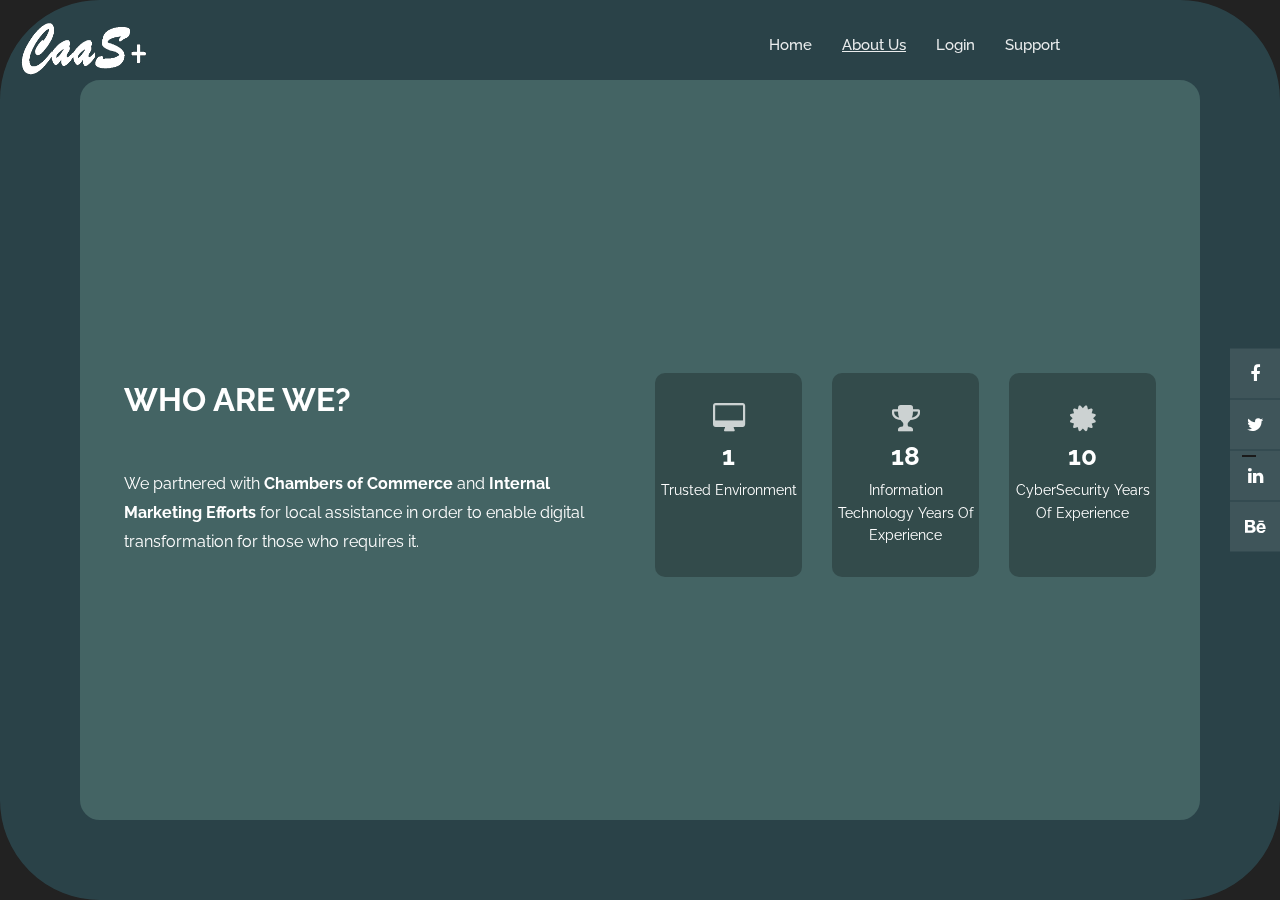
<file: AboutUs.html>
<!DOCTYPE html>
<html lang="en">

  <head>

    <meta charset="utf-8">
    <meta name="viewport" content="width=device-width, initial-scale=1, shrink-to-fit=no">
    <meta name="description" content="">
    <meta name="author" content="">
    <link href="https://fonts.googleapis.com/css?family=Raleway:100,300,400,500,700,900" rel="stylesheet">

    <title>CaaS </title>
<!--
Elegance Template
https://templatemo.com/tm-528-elegance
-->
    <!-- Additional CSS Files -->
    <link rel="stylesheet" type="text/css" href="css/bootstrap.min.css">

    <link rel="stylesheet" type="text/css" href="css/font-awesome.css">

    <link rel="stylesheet" type="text/css" href="css/fullpage.min.css">

    <link rel="stylesheet" type="text/css" href="css/owl.carousel.css">

    <link rel="stylesheet" href="css/animate.css">

    <link rel="stylesheet" href="css/templatemo-style.css">

    <link rel="stylesheet" href="css/responsive.css">

    </head>
    
    <body>
    
    <div id="video">
        <!-- <div class="preloader">
            <div class="preloader-bounce">
                <span></span>
                <span></span>
                <span></span>
            </div>
        </div> -->

        <header id="header">
            <div class="container-fluid">
                <div class="navbar">
                    <a href="#" id="logo" title="CaaS Demo">
                        <img style="height: 40pt ; width: 100pt; " src="./images\Caas.png" alt="">
                    </a>
                    <div class="navigation-row">
                        <nav id="navigation">
                            <button type="button" class="navbar-toggle"> <i class="fa fa-bars"></i> </button>
                            <div class="nav-box navbar-collapse">
                                <ul class="navigation-menu nav navbar-nav navbars" id="nav">
                                    <li  ><a href="./index.html">Home</a></li>
                                    <li  > <u><a  href="./AboutUs.html">About Us</a></u></li>
                                    <li ><a href="./Login.html">Login</a></li>
                                    <!-- <li data-menuanchor="slide04"><a href="./MySkills.html">My Skills</a></li>
                                    <li data-menuanchor="slide05"><a href="./MyWork.html">My Work</a></li>
                                    <li data-menuanchor="slide06"><a href="./Testimonials.html">Testimonials</a></li>  -->
                                    <li><a href="./Support.html">Support</a></li>

                                </ul>
                            </div>
                        </nav>
                    </div>
                </div>
            </div>
        </header>

        <!-- <video autoplay muted loop id="myVideo">
          <source src="images/video-bg.mp4" type="video/mp4">
        </video> -->


        
        <div id="fullpage" class="fullpage-default">

            

             <div class="section animated-row" data-section="slide02">
                <div class="section-inner">
                    <div class="about-section">
                        <div class="row justify-content-center">
                            <div class="col-lg-8 wide-col-laptop">
                                <div class="row">
                                    <div class="col-md-6">
                                        
                                        <div class="about-contentbox">
                                            <div class="animate" data-animate="fadeInUp">
                                                <!-- <span>About Us</span> -->
                                                <h2 style="margin-bottom: 40pt;">Who are we?</h2>
                                                <p>We partnered with <strong>Chambers of Commerce</strong> and <strong>Internal Marketing Efforts</strong> for local assistance in order to enable digital transformation for those who requires it.</p>
                                            </div>
                                          
                                        </div>
                                    </div>
                                    <div class="col-md-6">
                                        <!-- <span>What We Offer</span> -->
                                        <div class="facts-list owl-carousel">
                                            <div class="item animate" data-animate="fadeInUp">
                                                <div class="counter-box">
                                                    <i class="fa fa-desktop counter-icon" aria-hidden="true"></i><span class="count-number">1</span> Trusted Environment
                                                </div>
                                            </div>
                                            <div class="item animate" data-animate="fadeInUp">
                                                <div class="counter-box">
                                                    <i class="fa fa-trophy counter-icon" aria-hidden="true"></i><span class="count-number">18</span> Information Technology Years of Experience
                                                </div>
                                            </div>
                                            <!--<div class="item animate" data-animate="fadeInUp">
                                                <div class="counter-box">
                                                    <i class="fa fa-graduation-cap counter-icon" aria-hidden="true"></i><span class="count-number">4</span> Degrees
                                                </div>
                                            </div>-->
                                            
                                            <!--<div class="item animate" data-animate="fadeInUp">
                                                <div class="counter-box">
                                                    <i class="fa fa-support counter-icon" aria-hidden="true"></i><span class="count-number">10</span> 
                                                </div>
                                            </div>-->
                                            <div class="item animate" data-animate="fadeInUp">
                                                <div class="counter-box">
                                                    <i class="fa fa-certificate counter-icon" aria-hidden="true"></i><span class="count-number">10</span> CyberSecurity Years of Experience
                                                </div>
                                            </div>
                                        </div>
                                        <!-- <figure class="about-img animate" data-animate="fadeInUp"><img src="images/12.jpg" class="rounded" alt=""></figure> -->
                                    </div>
                                </div>
                            </div>
                        </div>
                    </div>
                </div>
            </div> 

           <!-- <div class="section animated-row" data-section="slide03">
                <div class="section-inner">
                    <div class="row justify-content-center">
                        <div class="col-md-8 wide-col-laptop">
                            <div class="title-block animate" data-animate="fadeInUp">
                                <span>Services</span>
                                <h2>What I Do?</h2>
                            </div>
                            <div class="services-section">
                                <div class="services-list owl-carousel">
                                    <div class="item animate" data-animate="fadeInUp">
                                        <div class="service-box">
                                            <span class="service-icon"><i class="fa fa-bookmark" aria-hidden="true"></i></span>
                                            <h3>Bootstrap Themes</h3>
                                            <p>Nullam auctor, justo vitae accumsan ultrices, arcu ex molestie massa, eu maximus enim tortor vitae quam. </p>
                                        </div>
                                    </div>
                                    <div class="item animate" data-animate="fadeInUp">
                                        <div class="service-box">
                                            <span class="service-icon"><i class="fa fa-cloud" aria-hidden="true"></i></span>
                                            <h3>HTML5 Coding</h3>
                                            <p>Nullam auctor, justo vitae accumsan ultrices, arcu ex molestie massa, eu maximus enim tortor vitae quam. </p>
                                        </div>
                                    </div>
                                    <div class="item animate" data-animate="fadeInUp">
                                        <div class="service-box">
                                            <span class="service-icon"><i class="fa fa-desktop" aria-hidden="true"></i></span>
                                            <h3>Fully Responsive</h3>
                                            <p>Nullam auctor, justo vitae accumsan ultrices, arcu ex molestie massa, eu maximus enim tortor vitae quam. </p>
                                        </div>
                                    </div>
                                    <div class="item animate" data-animate="fadeInUp">
                                        <div class="service-box">
                                            <span class="service-icon"><i class="fa fa-mobile" aria-hidden="true"></i></span>
                                            <h3>Mobile Ready</h3>
                                            <p>Nullam auctor, justo vitae accumsan ultrices, arcu ex molestie massa, eu maximus enim tortor vitae quam. </p>
                                        </div>
                                    </div>
                                    <div class="item animate" data-animate="fadeInUp">
                                        <div class="service-box">
                                            <span class="service-icon"><i class="fa fa-comments" aria-hidden="true"></i></span>
                                            <h3>Fast Support</h3>
                                            <p>Nullam auctor, justo vitae accumsan ultrices, arcu ex molestie massa, eu maximus enim tortor vitae quam. </p>
                                        </div>
                                    </div>
                                    <div class="item animate" data-animate="fadeInUp">
                                        <div class="service-box">
                                            <span class="service-icon"><i class="fa fa-database" aria-hidden="true"></i></span>
                                            <h3>24-hour Up Time</h3>
                                            <p>Nullam auctor, justo vitae accumsan ultrices, arcu ex molestie massa, eu maximus enim tortor vitae quam. </p>
                                        </div>
                                    </div>
                                    <div class="item animate" data-animate="fadeInUp">
                                        <div class="service-box">
                                            <span class="service-icon"><i class="fa fa-bell" aria-hidden="true"></i></span>
                                            <h3>Instant Upgrades</h3>
                                            <p>Nullam auctor, justo vitae accumsan ultrices, arcu ex molestie massa, eu maximus enim tortor vitae quam. </p>
                                        </div>
                                    </div>
                                    <div class="item animate" data-animate="fadeInUp">
                                        <div class="service-box">
                                            <span class="service-icon"><i class="fa fa-camera" aria-hidden="true"></i></span>
                                            <h3>Always Monitoring</h3>
                                            <p>Nullam auctor, justo vitae accumsan ultrices, arcu ex molestie massa, eu maximus enim tortor vitae quam. </p>
                                        </div>
                                    </div>
                                </div>
                            </div>
                        </div>
                    </div>
                </div>
            </div>

            <div class="section animated-row" data-section="slide04">
                <div class="section-inner">
                    <div class="row justify-content-center">
                        <div class="col-md-7 wide-col-laptop">
                            <div class="title-block animate" data-animate="fadeInUp">
                                <span>My Skills</span>
                                <h2>What i’m good?</h2>
                            </div>
                            <div class="skills-row animate" data-animate="fadeInDown">
                                <div class="row">
                                    <div class="col-md-8 offset-md-2">   
                                        <div class="skill-item">
                                            <h6>HTML CSS</h6>
                                            <div class="skill-bar">
                                                <span>70%</span>
                                                <div class="filled-bar"></div>
                                            </div>          
                                        </div>
                                        <div class="skill-item">
                                            <h6>PSD Design</h6>
                                            <div class="skill-bar">
                                                <span>90%</span>
                                                <div class="filled-bar-2"></div>
                                            </div>          
                                        </div>
                                        <div class="skill-item">
                                            <h6>Social Media</h6>
                                            <div class="skill-bar">
                                                <span>70%</span>
                                                <div class="filled-bar"></div>
                                            </div>          
                                        </div>
                                        <div class="skill-item last-skill">
                                            <h6>Leadership</h6>
                                            <div class="skill-bar">
                                                <span>90%</span>
                                                <div class="filled-bar-2"></div>
                                            </div>          
                                        </div>                   
                                    </div>
                                </div>
                            </div>
                        </div>
                    </div>
                </div>
            </div>

            <div class="section animated-row" data-section="slide06">
                <div class="section-inner">
                    <div class="row justify-content-center">
                        <div class="col-md-8 wide-col-laptop">
                            <div class="title-block animate" data-animate="fadeInUp">
                                <span>My Work</span>
                                <h2>what i’ve done?</h2>
                            </div>
                            <div class="gallery-section">
                                <div class="gallery-list owl-carousel">
                                    <div class="item animate" data-animate="fadeInUp">
                                        <div class="portfolio-item">
                                            <div class="thumb">
                                                <img src="images/item-1.jpg" alt="">
                                            </div>
                                            <div class="thumb-inner animate" data-animate="fadeInUp">
                                                <h4>templatemo is the best</h4>
                                                <p>Please tell your friends about it. Templatemo is the best website to download free Bootstrap CSS templates.</p>
                                            </div>
                                        </div>
                                    </div>
                                    <div class="item animate" data-animate="fadeInUp">
                                        <div class="portfolio-item">
                                            <div class="thumb">
                                                <img src="images/item-2.jpg" alt="">
                                            </div>
                                            <div class="thumb-inner animate" data-animate="fadeInUp">
                                                <h4>templatemo is the best</h4>
                                                <p>Please tell your friends about it. Templatemo is the best website to download free Bootstrap themes.</p>
                                            </div>
                                        </div>
                                    </div>
                                    <div class="item animate" data-animate="fadeInUp">
                                        <div class="portfolio-item">
                                            <div class="thumb">
                                                <img src="images/item-3.jpg" alt="">
                                            </div>
                                            <div class="thumb-inner animate" data-animate="fadeInUp">
                                                <h4>templatemo is the best</h4>
                                                <p>Please tell your friends about it. Templatemo is the best website to download free Bootstrap layouts.</p>
                                            </div>
                                        </div>
                                    </div>
                                    <div class="item animate" data-animate="fadeInUp">
                                        <div class="portfolio-item">
                                            <div class="thumb">
                                                <img src="images/item-1.jpg" alt="">
                                            </div>
                                            <div class="thumb-inner animate" data-animate="fadeInUp">
                                                <h4>templatemo is the best</h4>
                                                <p>Please tell your friends about it. Templatemo is the best website to download free Bootstrap templates.</p>
                                            </div>
                                        </div>
                                    </div>
                                    <div class="item animate" data-animate="fadeInUp">
                                        <div class="portfolio-item">
                                            <div class="thumb">
                                                <img src="images/item-2.jpg" alt="">
                                            </div>
                                            <div class="thumb-inner animate" data-animate="fadeInUp">
                                                <h4>templatemo is the best</h4>
                                                <p>Please tell your friends about it. Templatemo is the best website to download Bootstrap CSS templates.</p>
                                            </div>
                                        </div>
                                    </div>
                                    <div class="item animate" data-animate="fadeInUp">
                                        <div class="portfolio-item">
                                            <div class="thumb">
                                                <img src="images/item-3.jpg" alt="">
                                            </div>
                                            <div class="thumb-inner animate" data-animate="fadeInUp">
                                                <h4>templatemo is the best</h4>
                                                <p>Please tell your friends about it. Templatemo is the best website to download free Bootstrap templates.</p>
                                            </div>
                                        </div>
                                    </div>
                                    <div class="item animate" data-animate="fadeInUp">
                                        <div class="portfolio-item">
                                            <div class="thumb">
                                                <img src="images/item-1.jpg" alt="">
                                            </div>
                                            <div class="thumb-inner animate" data-animate="fadeInUp">
                                                <h4>templatemo is the best</h4>
                                                <p>Please tell your friends about it. Templatemo is the best website to download free Bootstrap templates.</p>
                                            </div>
                                        </div>
                                    </div>
                                    <div class="item animate" data-animate="fadeInUp">
                                        <div class="portfolio-item">
                                            <div class="thumb">
                                                <img src="images/item-2.jpg" alt="">
                                            </div>
                                            <div class="thumb-inner animate" data-animate="fadeInUp">
                                                <h4>templatemo is the best</h4>
                                                <p>Please tell your friends about it. Templatemo is the best website to download free Bootstrap templates.</p>
                                            </div>
                                        </div>
                                    </div>
                                    <div class="item animate" data-animate="fadeInUp">
                                        <div class="portfolio-item">
                                            <div class="thumb">
                                                <img src="images/item-3.jpg" alt="">
                                            </div>
                                            <div class="thumb-inner animate" data-animate="fadeInUp">
                                                <h4>templatemo is the best</h4>
                                                <p>Please tell your friends about it. Templatemo is the best website to download free Bootstrap templates.</p>
                                            </div>
                                        </div>
                                    </div>
                                </div>
                            </div>
                        </div>
                    </div>
                </div>
            </div>

            <div class="section animated-row" data-section="slide05">
                <div class="section-inner">
                    <div class="row justify-content-center">
                        <div class="col-md-8 wide-col-laptop">
                            <div class="title-block animate" data-animate="fadeInUp">
                                <span>TESTIMONIALS</span>
                                <h2>what THEY SAY?</h2>
                            </div>
                            <div class="col-md-8 offset-md-2">
                                <div class="testimonials-section">
                                    <div class="testimonials-slider owl-carousel">
                                        <div class="item animate" data-animate="fadeInUp">
                                            <div class="testimonial-item">
                                                <div class="client-row">
                                                    <img src="images/profile-01.jpg" class="rounded-circle" alt="profile 1">
                                                </div>
                                                <div class="testimonial-content">
                                                    <h4>Sandar</h4>
                                                    <p>"Ut varius leo eu mauris lacinia, eleifend posuere urna gravida. Aenean a mattis lacus."</p>
                                                    <span>Managing Director</span>
                                                </div>                                           
                                            </div>
                                        </div>
                                        <div class="item animate" data-animate="fadeInUp">
                                            <div class="testimonial-item">
                                                <div class="client-row">
                                                    <img src="images/profile-01.jpg" class="rounded-circle" alt="profile 2">
                                                </div>
                                                <div class="testimonial-content">
                                                    <h4>Shinn</h4>
                                                    <p>"Nam iaculis, leo nec facilisis sollicitudin, dui massa tempus odio, vitae malesuada ante elit vitae eros."</p>
                                                    <span>CEO and Founder</span>
                                                </div>                                           
                                            </div>
                                        </div>
                                        <div class="item animate" data-animate="fadeInUp">
                                            <div class="testimonial-item">
                                                <div class="client-row">
                                                    <img src="images/profile-01.jpg" class="rounded-circle" alt="profile 3">
                                                </div>
                                                <div class="testimonial-content">
                                                    <h4>Marlar</h4>
                                                    <p>"Etiam efficitur, tortor facilisis finibus semper, diam magna fringilla lectus, et fringilla felis urna posuere tortor."</p>
                                                    <span>Chief Marketing Officer</span>
                                                </div>                                           
                                            </div>
                                        </div>
                                    </div>
                                </div>
                            </div>
                        </div>
                    </div>
                </div>
            </div>

            <div class="section animated-row" data-section="slide07">
                <div class="section-inner">
                    <div class="row justify-content-center">
                        <div class="col-md-7 wide-col-laptop">
                            <div class="title-block animate" data-animate="fadeInUp">
                                <span>Contact</span>
                                <h2>Get In Touch!</h2>
                            </div>
                            <div class="contact-section">
                                <div class="row">
                                    <div class="col-md-6 animate" data-animate="fadeInUp">
                                        <div class="contact-box">
                                            <div class="contact-row">
                                                <i class="fa fa-map-marker"></i> 123 New Street Here, Wonderful City 10220
                                            </div>
                                            <div class="contact-row">
                                                <i class="fa fa-phone"></i> 090 080 0210
                                            </div>
                                            <div class="contact-row">
                                                <i class="fa fa-envelope"></i> info@company.co
                                            </div>
                                        </div>
                                    </div>
                                    <div class="col-md-6 animate" data-animate="fadeInUp">
                                        <form id="ajax-contact" method="post" action="#">
                                            <div class="input-field">
                                                <input type="text" class="form-control" name="name" id="name" required placeholder="Name">
                                            </div>
                                            <div class="input-field">
                                                <input type="email" class="form-control" name="email" id="email" required placeholder="Email">
                                            </div>
                                            <div class="input-field">
                                                <textarea class="form-control" name="message" id="message" required placeholder="Message"></textarea>
                                            </div>
                                            <button class="btn" type="submit">Submit</button>
                                        </form>
                                        <div id="form-messages" class="mt-3"></div>
                                    </div>
                                </div>
                            </div>
                        </div>
                    </div>
                </div>
            </div>-->
        </div>

        <div id="social-icons">
            <div class="text-right">
                <ul class="social-icons">
                    <li><a href="#" title="Facebook"><i class="fa fa-facebook"></i></a></li>
                    <li><a href="#" title="Twitter"><i class="fa fa-twitter"></i></a></li>
                    <li><a href="#" title="Linkedin"><i class="fa fa-linkedin"></i></a></li>
                    <li><a href="#" title="Instagram"><i class="fa fa-behance"></i></a></li>
                </ul>
            </div>
        </div>
    </div>  

    <script src="js/jquery.js"></script>

    <script src="js/bootstrap.min.js"></script>

    <script src="js/fullpage.min.js"></script>

    <script src="js/scrolloverflow.js"></script>

    <script src="js/owl.carousel.min.js"></script>

    <script src="js/jquery.inview.min.js"></script>

    <script src="js/form.js"></script>

    <script src="js/custom.js"></script>


  </body>
</html>
</file>
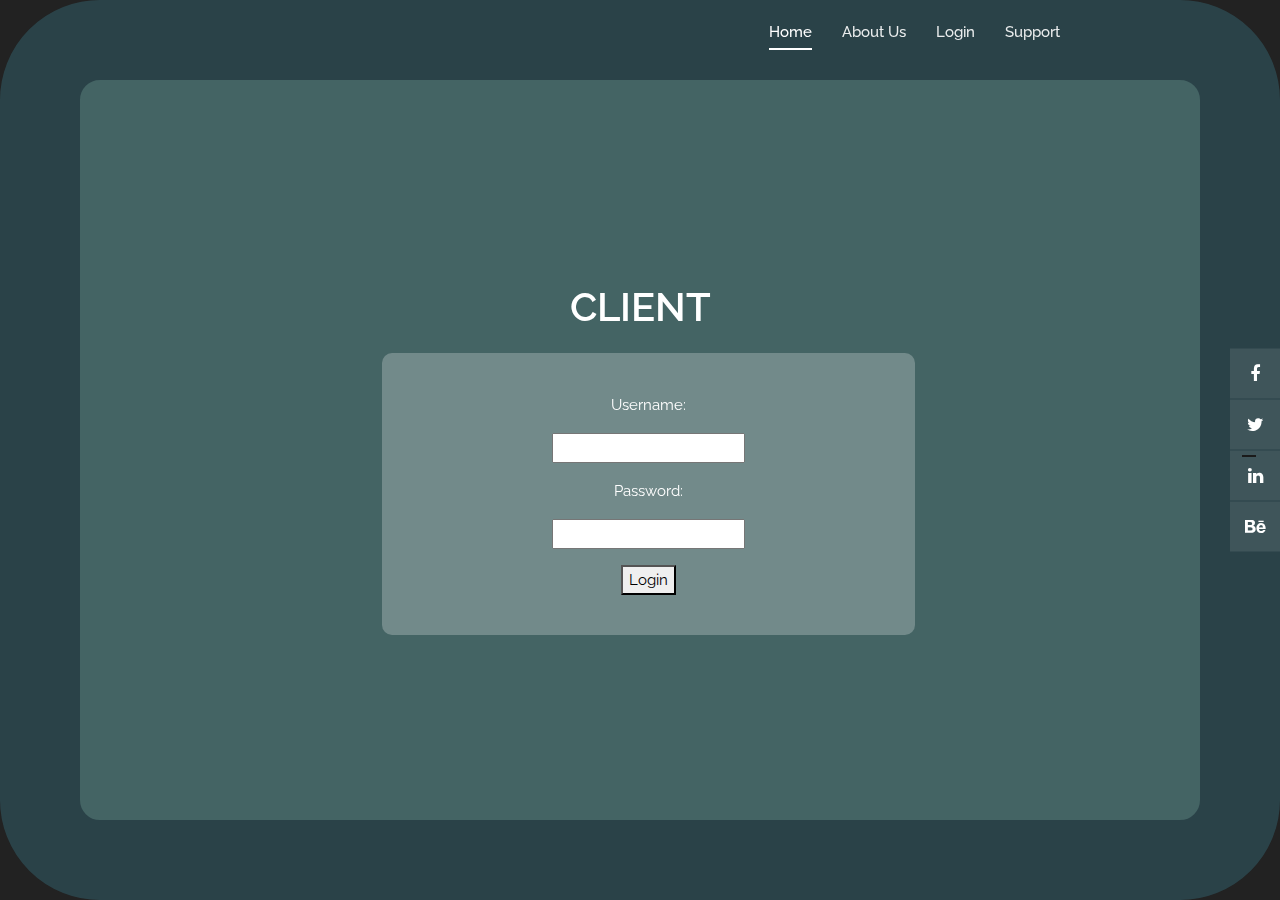
<file: client.html>
<!DOCTYPE html>
<html lang="en">

  <head>

    <meta charset="utf-8">
    <meta name="viewport" content="width=device-width, initial-scale=1, shrink-to-fit=no">
    <meta name="description" content="">
    <meta name="author" content="">
    <link href="https://fonts.googleapis.com/css?family=Raleway:100,300,400,500,700,900" rel="stylesheet">

    <title>Caas - Creative HTML5 Template</title>
<!--
Elegance Template
https://templatemo.com/tm-528-elegance
-->
    <!-- Additional CSS Files -->
    <link rel="stylesheet" type="text/css" href="css/bootstrap.min.css">

    <link rel="stylesheet" type="text/css" href="css/font-awesome.css">

    <link rel="stylesheet" type="text/css" href="css/fullpage.min.css">

    <link rel="stylesheet" type="text/css" href="css/owl.carousel.css">

    <link rel="stylesheet" href="css/animate.css">

    <link rel="stylesheet" href="css/templatemo-style.css">

    <link rel="stylesheet" href="css/responsive.css">

    </head>
    
    <body>
    
    <div id="video">
        <div class="preloader">
            <div class="preloader-bounce">
                <span></span>
                <span></span>
                <span></span>
            </div>
        </div>

        <header id="header">
            <div class="container-fluid">
                <div class="navbar">
                    <a href="#" id="logo" title="CaaS Demo">
                        <!-- <img style="height: 40pt ; width: 100pt; " src="./images\Caas.png" alt=""> -->
                    </a>
                    <div class="navigation-row">
                        <nav id="navigation">
                            <button type="button" class="navbar-toggle"> <i class="fa fa-bars"></i> </button>
                            <div class="nav-box navbar-collapse">
                                <ul class="navigation-menu nav navbar-nav navbars" id="nav">
                                    <li data-menuanchor="slide01" ><a href="./index.html">Home</a></li>
                                    <li data-menuanchor="slide02"><a href="./AboutUs.html">About Us</a></li>
                                    <li data-menuanchor="slide03"><a href="./Login.html">Login</a></li>
                                    <!-- <li data-menuanchor="slide04"><a href="./MySkills.html">My Skills</a></li>
                                    <li data-menuanchor="slide05"><a href="./MyWork.html">My Work</a></li>
                                    <li data-menuanchor="slide06"><a href="./Testimonials.html">Testimonials</a></li>  -->
                                    <li data-menuanchor="slide07"><a href="./Support.html">Support</a></li>

                                </ul>
                            </div>
                        </nav>
                    </div>
                </div>
            </div>
        </header>

     

        
        <div id="fullpage" class="fullpage-default">

            <div class="section animated-row" data-section="slide03">
                <div class="section-inner">
                    <div class="row justify-content-center">
                        <div class="col-md-8 wide-col-laptop">
                            <div class="title-block animate" data-animate="fadeInUp">
                                <!-- <span>Services</span> -->
                                <h2 style="font-size: 40px ;">Client</h2>
                            </div>
                            <div class="services-section">
                                <div class="services-list2 owl-carousel">
                                     
                                    <div class="item animate" data-animate="fadeInUp" Id="Login">
                                        <div class="service-box2">
                                            <form action="login.php" method="post">
                                                <!-- <h2>Login</h2> -->
                                                <div class="form-group">
                                                    <p for="username">Username:</p>
                                                    <input type="text" id="username" name="username" required>
                                                </div>
                                                <div class="form-group">
                                                    <p for="password">Password:</p>
                                                    <input type="password" id="password" name="password" required>
                                                </div>
                                                <button type="submit">Login</button>
                                            </form>
                                        </div>
                                    </div>
                                    
                                    
                                    </div>
                                </div>
                            </div>
                        </div>
                    </div>
                </div>
 
           
<!--                 
            <div class="service-box">
                <span class="service-icon"><i class="fa fa-sign-in" aria-hidden="true"></i></span>
                <h3>Login</h3>
                <p>Nullam auctor, justo vitae accumsan ultrices, arcu ex molestie massa, eu maximus enim tortor vitae quam. </p>
            </div> -->


              <!-- <div class="section animated-row" data-section="slide06">
                <div class="section-inner">
                    <div class="row justify-content-center">
                        <div class="login-container">
                            <form action="login.php" method="post">
                                <h2>Login</h2>
                                <div class="form-group">
                                    <label for="username">Username:</label>
                                    <input type="text" id="username" name="username" required>
                                </div>
                                <div class="form-group">
                                    <label for="password">Password:</label>
                                    <input type="password" id="password" name="password" required>
                                </div>
                                <button type="submit">Login</button>
                            </form>
                        </div>
                    
                    </div>
                </div>
            </div>  -->
 
 
        </div> 

        <div id="social-icons">
            <div class="text-right">
                <ul class="social-icons">
                    <li><a href="#" title="Facebook"><i class="fa fa-facebook"></i></a></li>
                    <li><a href="#" title="Twitter"><i class="fa fa-twitter"></i></a></li>
                    <li><a href="#" title="Linkedin"><i class="fa fa-linkedin"></i></a></li>
                    <li><a href="#" title="Instagram"><i class="fa fa-behance"></i></a></li>
                </ul>
            </div>
        </div>
    </div>  

    <script src="js/jquery.js"></script>

    <script src="js/bootstrap.min.js"></script>

    <script src="js/fullpage.min.js"></script>

    <script src="js/scrolloverflow.js"></script>

    <script src="js/owl.carousel.min.js"></script>

    <script src="js/jquery.inview.min.js"></script>

    <script src="js/form.js"></script>

    <script src="js/custom.js"></script>


  </body>
</html>
</file>
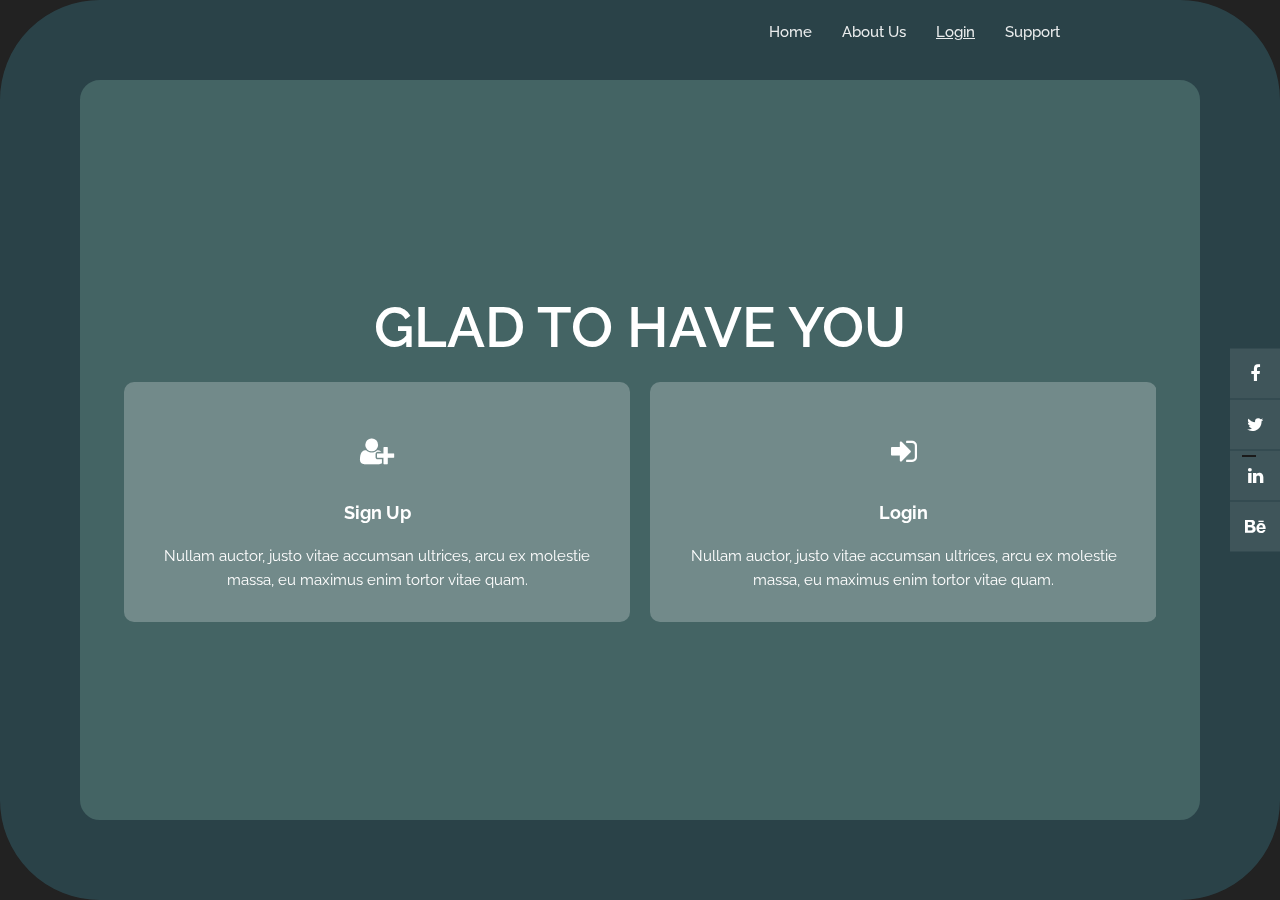
<file: Login.html>
<!DOCTYPE html>
<html lang="en">

  <head>

    <meta charset="utf-8">
    <meta name="viewport" content="width=device-width, initial-scale=1, shrink-to-fit=no">
    <meta name="description" content="">
    <meta name="author" content="">
    <link href="https://fonts.googleapis.com/css?family=Raleway:100,300,400,500,700,900" rel="stylesheet">

    <title>Caas - Creative HTML5 Template</title>
<!--
Elegance Template
https://templatemo.com/tm-528-elegance
-->
    <!-- Additional CSS Files -->
    <link rel="stylesheet" type="text/css" href="css/bootstrap.min.css">

    <link rel="stylesheet" type="text/css" href="css/font-awesome.css">

    <link rel="stylesheet" type="text/css" href="css/fullpage.min.css">

    <link rel="stylesheet" type="text/css" href="css/owl.carousel.css">

    <link rel="stylesheet" href="css/animate.css">

    <link rel="stylesheet" href="css/templatemo-style.css">

    <link rel="stylesheet" href="css/responsive.css">

    </head>
    
    <body>
    
    <div id="video">
        <div class="preloader">
            <div class="preloader-bounce">
                <span></span>
                <span></span>
                <span></span>
            </div>
        </div>

        <header id="header">
            <div class="container-fluid">
                <div class="navbar">
                    <a href="#" id="logo" title="Elegance by TemplateMo">
                        <!--<img style="height: 40pt ; width: 100pt; " src="./images/Caas.png" alt="">-->
                    </a>
                    <div class="navigation-row">
                        <nav id="navigation">
                            <button type="button" class="navbar-toggle"> <i class="fa fa-bars"></i> </button>
                            <div class="nav-box navbar-collapse">
                                <ul class="navigation-menu nav navbar-nav navbars" id="nav">
                                    <li ><a href="./index.html">Home</a></li>
                                    <li><a href="./AboutUs.html">About Us</a></li>
                                    <li ><u> <a class="active" href="./Login.html">Login</a></u></li>
                                    <!-- <li data-menuanchor="slide04"><a href="./MySkills.html">My Skills</a></li>
                                    <li data-menuanchor="slide05"><a href="./MyWork.html">My Work</a></li>
                                    <li data-menuanchor="slide06"><a href="./Testimonials.html">Testimonials</a></li>  -->
                                    <li ><a href="./Support.html">Support</a></li>

                                </ul>
                            </div>
                        </nav>
                    </div>
                </div>
            </div>
        </header>

     

        
        <div id="fullpage" class="fullpage-default">

           
 

            <div class="section animated-row" data-section="slide03">
                <div class="section-inner">
                    <div class="row justify-content-center">
                        <div class="col-md-8 wide-col-laptop">
                            <div class="title-block animate" data-animate="fadeInUp">
                                <!-- <span>Services</span> -->
                                <h2>Glad To Have You</h2>
                            </div>
                            <div class="services-section">
                                <div class="services-list owl-carousel">
                                    <div class="item animate" data-animate="fadeInUp" ID="Signup">
                                        <div class="service-box">
                                            <span class="service-icon"><i class="fa fa-user-plus" aria-hidden="true"></i></span>
                                            <h3>Sign Up  </h3>
                                            <p>Nullam auctor, justo vitae accumsan ultrices, arcu ex molestie massa, eu maximus enim tortor vitae quam. </p>
                                        </div>
                                    </div>
                                    <div class="item animate" data-animate="fadeInUp" Id="Login">
                                        <div class="service-box">
                                            <span class="service-icon"><i class="fa fa-sign-in" aria-hidden="true"></i></span>
                                            <h3>Login</h3>
                                            <p>Nullam auctor, justo vitae accumsan ultrices, arcu ex molestie massa, eu maximus enim tortor vitae quam. </p>
                                        </div>
                                    </div>
                                    
                                    
                                    </div>
                                </div>
                            </div>
                        </div>
                    </div>
                </div>
            </div>
 

           
        </div>

        <div id="social-icons">
            <div class="text-right">
                <ul class="social-icons">
                    <li><a href="#" title="Facebook"><i class="fa fa-facebook"></i></a></li>
                    <li><a href="#" title="Twitter"><i class="fa fa-twitter"></i></a></li>
                    <li><a href="#" title="Linkedin"><i class="fa fa-linkedin"></i></a></li>
                    <li><a href="#" title="Instagram"><i class="fa fa-behance"></i></a></li>
                </ul>
            </div>
        </div>
    </div>  
    <script type="text/javascript">
        document.getElementById("Signup").onclick = function () {
            location.href = "./SignUp.html";
        };
    </script>
    <script type="text/javascript">
        document.getElementById("Login").onclick = function () {
            location.href = "./LoginForm.html";
        };
    </script>
    <script src="js/jquery.js"></script>

    <script src="js/bootstrap.min.js"></script>

    <script src="js/fullpage.min.js"></script>

    <script src="js/scrolloverflow.js"></script>

    <script src="js/owl.carousel.min.js"></script>

    <script src="js/jquery.inview.min.js"></script>

    <script src="js/form.js"></script>

    <script src="js/custom.js"></script>


  </body>
</html>
</file>
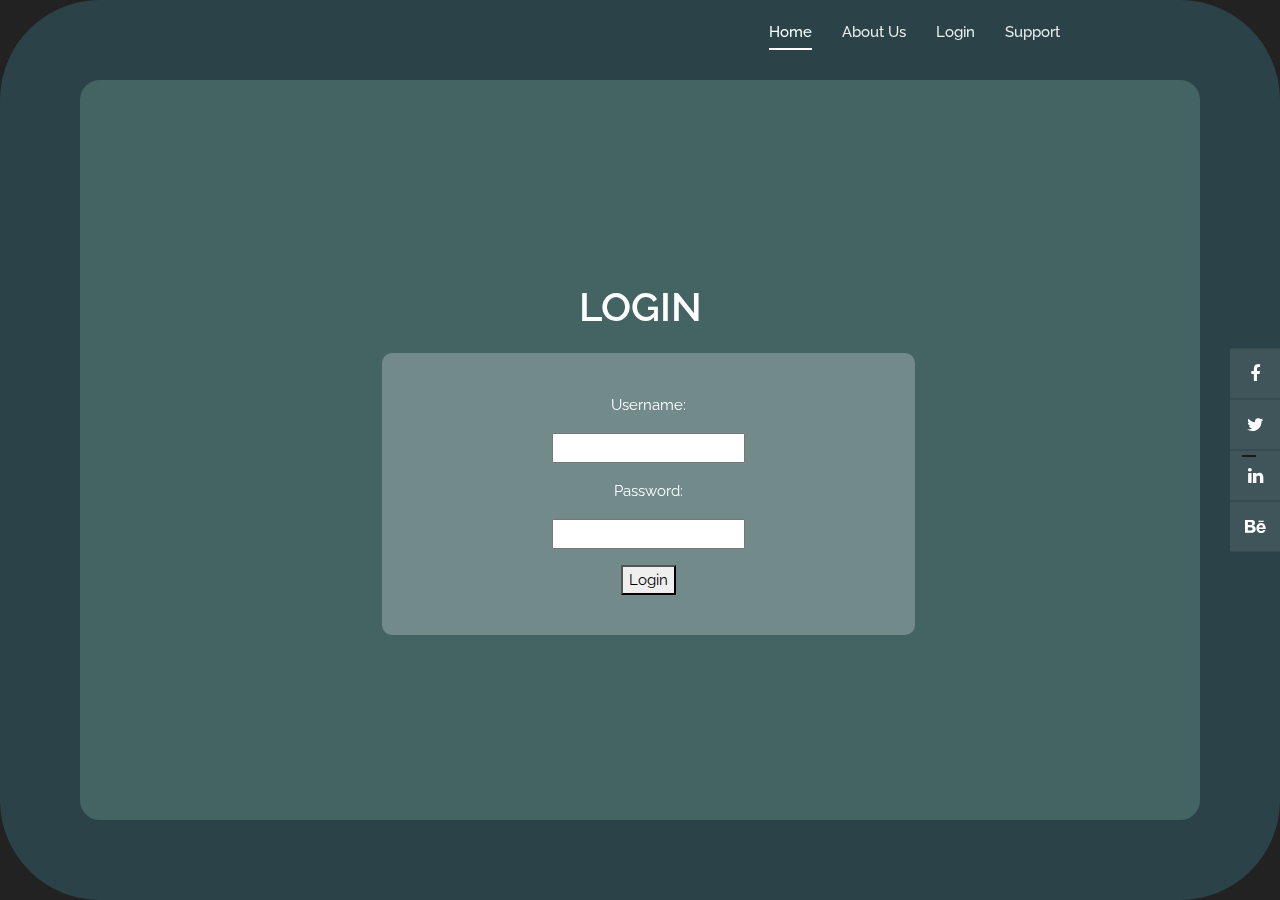
<file: LoginForm.html>
<!DOCTYPE html>
<html lang="en">

  <head>

    <meta charset="utf-8">
    <meta name="viewport" content="width=device-width, initial-scale=1, shrink-to-fit=no">
    <meta name="description" content="">
    <meta name="author" content="">
    <link href="https://fonts.googleapis.com/css?family=Raleway:100,300,400,500,700,900" rel="stylesheet">

    <title>Caas - Creative HTML5 Template</title>
<!--
Elegance Template
https://templatemo.com/tm-528-elegance
-->
    <!-- Additional CSS Files -->
    <link rel="stylesheet" type="text/css" href="css/bootstrap.min.css">

    <link rel="stylesheet" type="text/css" href="css/font-awesome.css">

    <link rel="stylesheet" type="text/css" href="css/fullpage.min.css">

    <link rel="stylesheet" type="text/css" href="css/owl.carousel.css">

    <link rel="stylesheet" href="css/animate.css">

    <link rel="stylesheet" href="css/templatemo-style.css">

    <link rel="stylesheet" href="css/responsive.css">

    </head>
    
    <body>
    
    <div id="video">
        <div class="preloader">
            <div class="preloader-bounce">
                <span></span>
                <span></span>
                <span></span>
            </div>
        </div>

        <header id="header">
            <div class="container-fluid">
                <div class="navbar">
                    <a href="#" id="logo" title="Elegance by TemplateMo">
                        <!--<img style="height: 40pt ; width: 100pt; " src="./images/Caas.png" alt="">-->
                    </a>
                    <div class="navigation-row">
                        <nav id="navigation">
                            <button type="button" class="navbar-toggle"> <i class="fa fa-bars"></i> </button>
                            <div class="nav-box navbar-collapse">
                                <ul class="navigation-menu nav navbar-nav navbars" id="nav">
                                    <li data-menuanchor="slide01" ><a href="./index.html">Home</a></li>
                                    <li data-menuanchor="slide02"><a href="./AboutUs.html">About Us</a></li>
                                    <li data-menuanchor="slide03"><a href="./Login.html">Login</a></li>
                                    <!-- <li data-menuanchor="slide04"><a href="./MySkills.html">My Skills</a></li>
                                    <li data-menuanchor="slide05"><a href="./MyWork.html">My Work</a></li>
                                    <li data-menuanchor="slide06"><a href="./Testimonials.html">Testimonials</a></li>  -->
                                    <li data-menuanchor="slide07"><a href="./Support.html">Support</a></li>

                                </ul>
                            </div>
                        </nav>
                    </div>
                </div>
            </div>
        </header>

     

        
        <div id="fullpage" class="fullpage-default">

            <div class="section animated-row" data-section="slide03">
                <div class="section-inner">
                    <div class="row justify-content-center">
                        <div class="col-md-8 wide-col-laptop">
                            <div class="title-block animate" data-animate="fadeInUp">
                                <!-- <span>Services</span> -->
                                <h2 style="font-size: 40px ;">Login</h2>
                            </div>
                            <div class="services-section">
                                <div class="services-list2 owl-carousel">
                                     
                                    <div class="item animate" data-animate="fadeInUp" Id="Login">
                                        <div class="service-box2">
                                            <form action="login.php" method="post">
                                                <!-- <h2>Login</h2> -->
                                                <div class="form-group">
                                                    <p for="username">Username:</p>
                                                    <input type="text" id="username" name="username" required>
                                                </div>
                                                <div class="form-group">
                                                    <p for="password">Password:</p>
                                                    <input type="password" id="password" name="password" required>
                                                </div>
                                                <button type="submit">Login</button>
                                            </form>
                                        </div>
                                    </div>
                                    
                                    
                                    </div>
                                </div>
                            </div>
                        </div>
                    </div>
                </div>
 
           
<!--                 
            <div class="service-box">
                <span class="service-icon"><i class="fa fa-sign-in" aria-hidden="true"></i></span>
                <h3>Login</h3>
                <p>Nullam auctor, justo vitae accumsan ultrices, arcu ex molestie massa, eu maximus enim tortor vitae quam. </p>
            </div> -->


              <!-- <div class="section animated-row" data-section="slide06">
                <div class="section-inner">
                    <div class="row justify-content-center">
                        <div class="login-container">
                            <form action="login.php" method="post">
                                <h2>Login</h2>
                                <div class="form-group">
                                    <label for="username">Username:</label>
                                    <input type="text" id="username" name="username" required>
                                </div>
                                <div class="form-group">
                                    <label for="password">Password:</label>
                                    <input type="password" id="password" name="password" required>
                                </div>
                                <button type="submit">Login</button>
                            </form>
                        </div>
                    
                    </div>
                </div>
            </div>  -->
 
 
        </div> 

        <div id="social-icons">
            <div class="text-right">
                <ul class="social-icons">
                    <li><a href="#" title="Facebook"><i class="fa fa-facebook"></i></a></li>
                    <li><a href="#" title="Twitter"><i class="fa fa-twitter"></i></a></li>
                    <li><a href="#" title="Linkedin"><i class="fa fa-linkedin"></i></a></li>
                    <li><a href="#" title="Instagram"><i class="fa fa-behance"></i></a></li>
                </ul>
            </div>
        </div>
    </div>  

    <script src="js/jquery.js"></script>

    <script src="js/bootstrap.min.js"></script>

    <script src="js/fullpage.min.js"></script>

    <script src="js/scrolloverflow.js"></script>

    <script src="js/owl.carousel.min.js"></script>

    <script src="js/jquery.inview.min.js"></script>

    <script src="js/form.js"></script>

    <script src="js/custom.js"></script>


  </body>
</html>
</file>
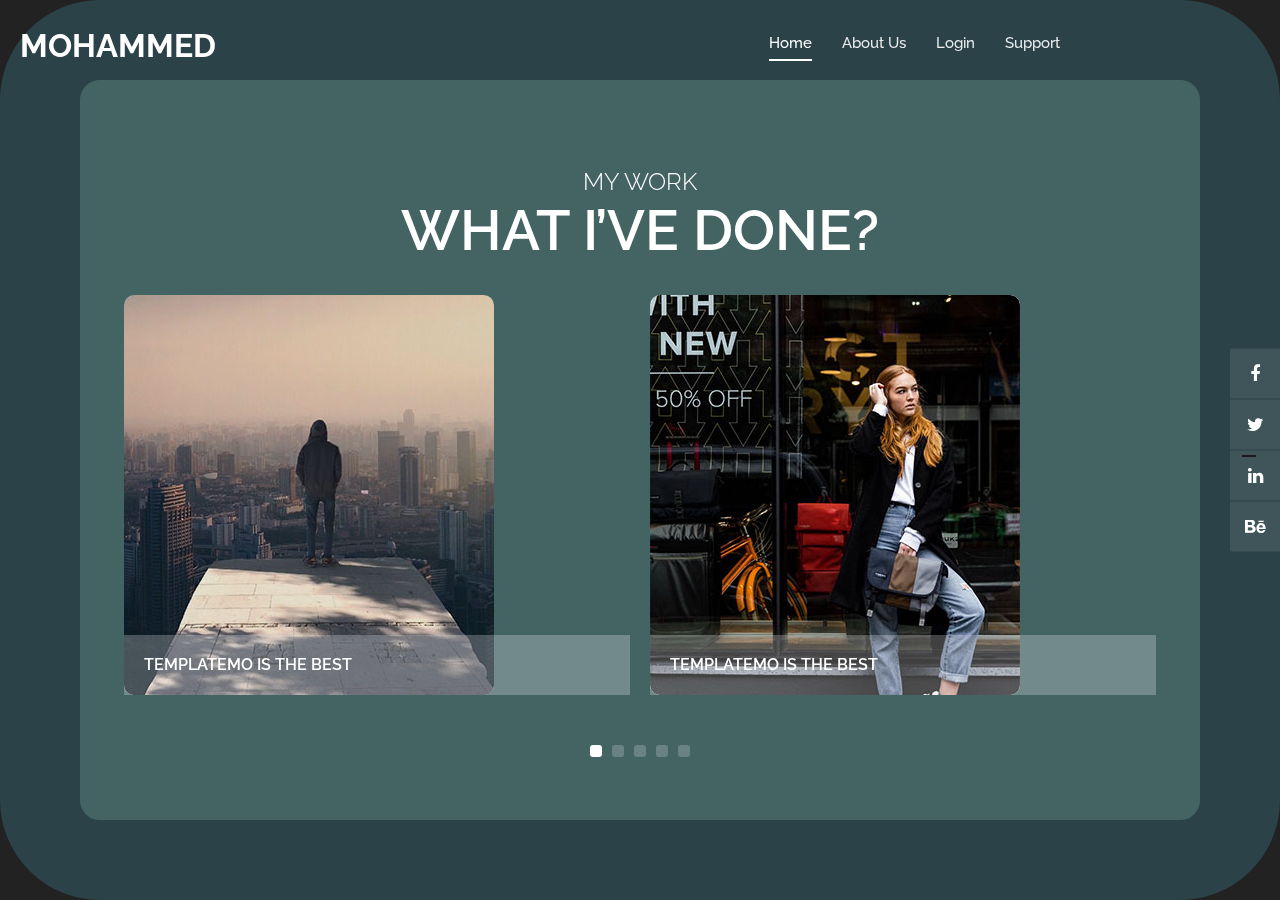
<file: MyWork.html>
<!DOCTYPE html>
<html lang="en">

  <head>

    <meta charset="utf-8">
    <meta name="viewport" content="width=device-width, initial-scale=1, shrink-to-fit=no">
    <meta name="description" content="">
    <meta name="author" content="">
    <link href="https://fonts.googleapis.com/css?family=Raleway:100,300,400,500,700,900" rel="stylesheet">

    <title>Caas - Creative HTML5 Template</title>
<!--
Elegance Template
https://templatemo.com/tm-528-elegance
-->
    <!-- Additional CSS Files -->
    <link rel="stylesheet" type="text/css" href="css/bootstrap.min.css">

    <link rel="stylesheet" type="text/css" href="css/font-awesome.css">

    <link rel="stylesheet" type="text/css" href="css/fullpage.min.css">

    <link rel="stylesheet" type="text/css" href="css/owl.carousel.css">

    <link rel="stylesheet" href="css/animate.css">

    <link rel="stylesheet" href="css/templatemo-style.css">

    <link rel="stylesheet" href="css/responsive.css">

    </head>
    
    <body>
    
    <div id="video">
        <div class="preloader">
            <div class="preloader-bounce">
                <span></span>
                <span></span>
                <span></span>
            </div>
        </div>

        <header id="header">
            <div class="container-fluid">
                <div class="navbar">
                    <a href="#" id="logo" title="Elegance by TemplateMo">
                        mohammed
                    </a>
                    <div class="navigation-row">
                        <nav id="navigation">
                            <button type="button" class="navbar-toggle"> <i class="fa fa-bars"></i> </button>
                            <div class="nav-box navbar-collapse">
                                <ul class="navigation-menu nav navbar-nav navbars" id="nav">
                                    <li data-menuanchor="slide01" ><a href="./index.html">Home</a></li>
                                    <li data-menuanchor="slide02"><a href="./AboutUs.html">About Us</a></li>
                                    <li data-menuanchor="slide03"><a href="./Login.html">Login</a></li>
                                    <!-- <li data-menuanchor="slide04"><a href="./MySkills.html">My Skills</a></li>
                                    <li data-menuanchor="slide05"><a href="./MyWork.html">My Work</a></li>
                                    <li data-menuanchor="slide06"><a href="./Testimonials.html">Testimonials</a></li>  -->
                                    <li data-menuanchor="slide07"><a href="./Support.html">Support</a></li>

                                </ul>
                            </div>
                        </nav>
                    </div>
                </div>
            </div>
        </header>

     

        
        <div id="fullpage" class="fullpage-default">

           
 
 

            <div class="section animated-row" data-section="slide06">
                <div class="section-inner">
                    <div class="row justify-content-center">
                        <div class="col-md-8 wide-col-laptop">
                            <div class="title-block animate" data-animate="fadeInUp">
                                <span>My Work</span>
                                <h2>what i’ve done?</h2>
                            </div>
                            <div class="gallery-section">
                                <div class="gallery-list owl-carousel">
                                    <div class="item animate" data-animate="fadeInUp">
                                        <div class="portfolio-item">
                                            <div class="thumb">
                                                <img src="images/item-1.jpg" alt="">
                                            </div>
                                            <div class="thumb-inner animate" data-animate="fadeInUp">
                                                <h4>templatemo is the best</h4>
                                                <p>Please tell your friends about it. Templatemo is the best website to download free Bootstrap CSS templates.</p>
                                            </div>
                                        </div>
                                    </div>
                                    <div class="item animate" data-animate="fadeInUp">
                                        <div class="portfolio-item">
                                            <div class="thumb">
                                                <img src="images/item-2.jpg" alt="">
                                            </div>
                                            <div class="thumb-inner animate" data-animate="fadeInUp">
                                                <h4>templatemo is the best</h4>
                                                <p>Please tell your friends about it. Templatemo is the best website to download free Bootstrap themes.</p>
                                            </div>
                                        </div>
                                    </div>
                                    <div class="item animate" data-animate="fadeInUp">
                                        <div class="portfolio-item">
                                            <div class="thumb">
                                                <img src="images/item-3.jpg" alt="">
                                            </div>
                                            <div class="thumb-inner animate" data-animate="fadeInUp">
                                                <h4>templatemo is the best</h4>
                                                <p>Please tell your friends about it. Templatemo is the best website to download free Bootstrap layouts.</p>
                                            </div>
                                        </div>
                                    </div>
                                    <div class="item animate" data-animate="fadeInUp">
                                        <div class="portfolio-item">
                                            <div class="thumb">
                                                <img src="images/item-1.jpg" alt="">
                                            </div>
                                            <div class="thumb-inner animate" data-animate="fadeInUp">
                                                <h4>templatemo is the best</h4>
                                                <p>Please tell your friends about it. Templatemo is the best website to download free Bootstrap templates.</p>
                                            </div>
                                        </div>
                                    </div>
                                    <div class="item animate" data-animate="fadeInUp">
                                        <div class="portfolio-item">
                                            <div class="thumb">
                                                <img src="images/item-2.jpg" alt="">
                                            </div>
                                            <div class="thumb-inner animate" data-animate="fadeInUp">
                                                <h4>templatemo is the best</h4>
                                                <p>Please tell your friends about it. Templatemo is the best website to download Bootstrap CSS templates.</p>
                                            </div>
                                        </div>
                                    </div>
                                    <div class="item animate" data-animate="fadeInUp">
                                        <div class="portfolio-item">
                                            <div class="thumb">
                                                <img src="images/item-3.jpg" alt="">
                                            </div>
                                            <div class="thumb-inner animate" data-animate="fadeInUp">
                                                <h4>templatemo is the best</h4>
                                                <p>Please tell your friends about it. Templatemo is the best website to download free Bootstrap templates.</p>
                                            </div>
                                        </div>
                                    </div>
                                    <div class="item animate" data-animate="fadeInUp">
                                        <div class="portfolio-item">
                                            <div class="thumb">
                                                <img src="images/item-1.jpg" alt="">
                                            </div>
                                            <div class="thumb-inner animate" data-animate="fadeInUp">
                                                <h4>templatemo is the best</h4>
                                                <p>Please tell your friends about it. Templatemo is the best website to download free Bootstrap templates.</p>
                                            </div>
                                        </div>
                                    </div>
                                    <div class="item animate" data-animate="fadeInUp">
                                        <div class="portfolio-item">
                                            <div class="thumb">
                                                <img src="images/item-2.jpg" alt="">
                                            </div>
                                            <div class="thumb-inner animate" data-animate="fadeInUp">
                                                <h4>templatemo is the best</h4>
                                                <p>Please tell your friends about it. Templatemo is the best website to download free Bootstrap templates.</p>
                                            </div>
                                        </div>
                                    </div>
                                    <div class="item animate" data-animate="fadeInUp">
                                        <div class="portfolio-item">
                                            <div class="thumb">
                                                <img src="images/item-3.jpg" alt="">
                                            </div>
                                            <div class="thumb-inner animate" data-animate="fadeInUp">
                                                <h4>templatemo is the best</h4>
                                                <p>Please tell your friends about it. Templatemo is the best website to download free Bootstrap templates.</p>
                                            </div>
                                        </div>
                                    </div>
                                </div>
                            </div>
                        </div>
                    </div>
                </div>
            </div>
 
 
        </div>

        <div id="social-icons">
            <div class="text-right">
                <ul class="social-icons">
                    <li><a href="#" title="Facebook"><i class="fa fa-facebook"></i></a></li>
                    <li><a href="#" title="Twitter"><i class="fa fa-twitter"></i></a></li>
                    <li><a href="#" title="Linkedin"><i class="fa fa-linkedin"></i></a></li>
                    <li><a href="#" title="Instagram"><i class="fa fa-behance"></i></a></li>
                </ul>
            </div>
        </div>
    </div>  

    <script src="js/jquery.js"></script>

    <script src="js/bootstrap.min.js"></script>

    <script src="js/fullpage.min.js"></script>

    <script src="js/scrolloverflow.js"></script>

    <script src="js/owl.carousel.min.js"></script>

    <script src="js/jquery.inview.min.js"></script>

    <script src="js/form.js"></script>

    <script src="js/custom.js"></script>


  </body>
</html>
</file>
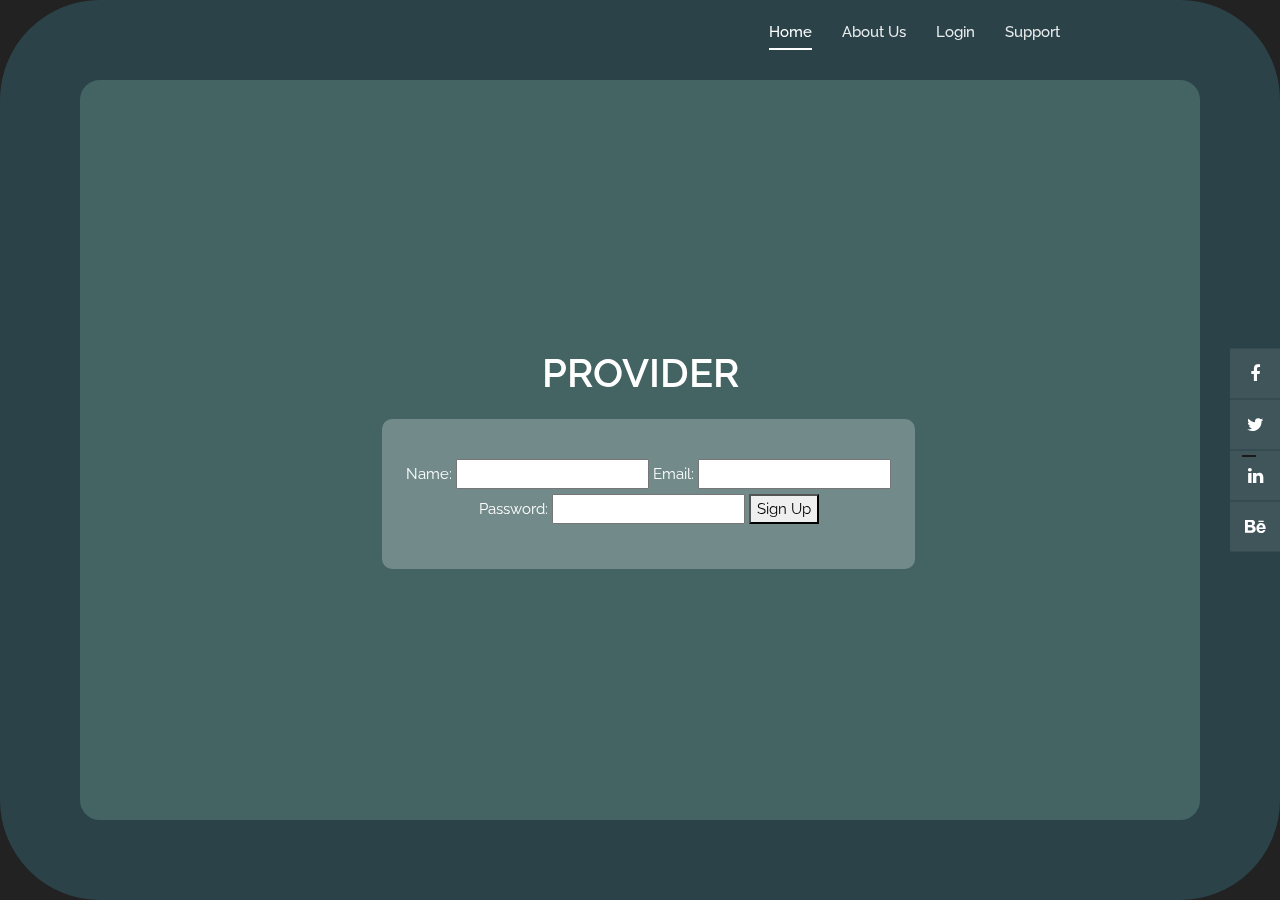
<file: provider.html>
<!DOCTYPE html>
<html lang="en">

  <head>

    <meta charset="utf-8">
    <meta name="viewport" content="width=device-width, initial-scale=1, shrink-to-fit=no">
    <meta name="description" content="">
    <meta name="author" content="">
    <link href="https://fonts.googleapis.com/css?family=Raleway:100,300,400,500,700,900" rel="stylesheet">

    <title>Caas - Creative HTML5 Template</title>
<!--
Elegance Template
https://templatemo.com/tm-528-elegance
-->
    <!-- Additional CSS Files -->
    <link rel="stylesheet" type="text/css" href="css/bootstrap.min.css">

    <link rel="stylesheet" type="text/css" href="css/font-awesome.css">

    <link rel="stylesheet" type="text/css" href="css/fullpage.min.css">

    <link rel="stylesheet" type="text/css" href="css/owl.carousel.css">

    <link rel="stylesheet" href="css/animate.css">

    <link rel="stylesheet" href="css/templatemo-style.css">

    <link rel="stylesheet" href="css/responsive.css">

    </head>
    
    <body>
    
    <div id="video">
        <div class="preloader">
            <div class="preloader-bounce">
                <span></span>
                <span></span>
                <span></span>
            </div>
        </div>

        <header id="header">
            <div class="container-fluid">
                <div class="navbar">
                    <a href="#" id="logo" title="Elegance by TemplateMo">
                        <!--<img style="height: 40pt ; width: 100pt; " src="./images/Caas.png" alt="">-->
                    </a>
                    <div class="navigation-row">
                        <nav id="navigation">
                            <button type="button" class="navbar-toggle"> <i class="fa fa-bars"></i> </button>
                            <div class="nav-box navbar-collapse">
                                <ul class="navigation-menu nav navbar-nav navbars" id="nav">
                                    <li data-menuanchor="slide01" ><a href="./index.html">Home</a></li>
                                    <li data-menuanchor="slide02"><a href="./AboutUs.html">About Us</a></li>
                                    <li data-menuanchor="slide03"><a href="./Login.html">Login</a></li>
                                    <!-- <li data-menuanchor="slide04"><a href="./MySkills.html">My Skills</a></li>
                                    <li data-menuanchor="slide05"><a href="./MyWork.html">My Work</a></li>
                                    <li data-menuanchor="slide06"><a href="./Testimonials.html">Testimonials</a></li>  -->
                                    <li data-menuanchor="slide07"><a href="./Support.html">Support</a></li>

                                </ul>
                            </div>
                        </nav>
                    </div>
                </div>
            </div>
        </header>

     

        
        <div id="fullpage" class="fullpage-default">

            <div class="section animated-row" data-section="slide03">
                <div class="section-inner">
                    <div class="row justify-content-center">
                        <div class="col-md-8 wide-col-laptop">
                            <div class="title-block animate" data-animate="fadeInUp">
                                <!-- <span>Services</span> -->
                                <h2 style="font-size: 40px ;">Provider</h2>
                            </div>
                            <div class="services-section">
                                <div class="services-list2 owl-carousel">
                                     
                                    <div class="item animate" data-animate="fadeInUp" Id="Login">
                                        <div class="service-box2">
                                            <form action="submit-form.php" method="post">
                                                <label for="name">Name:</label>
                                                <input type="text" id="name" name="name" required>
                                          
                                                <label for="email">Email:</label>
                                                <input type="email" id="email" name="email" required>
                                          
                                                <label for="password">Password:</label>
                                                <input type="password" id="password" name="password" required>
                                          
                                                <button type="submit">Sign Up</button>
                                              </form>
                                        </div>
                                    </div>
                                    
                                    
                                    </div>
                                </div>
                            </div>
                        </div>
                    </div>
                </div>
 
           
<!--                 
            <div class="service-box">
                <span class="service-icon"><i class="fa fa-sign-in" aria-hidden="true"></i></span>
                <h3>Login</h3>
                <p>Nullam auctor, justo vitae accumsan ultrices, arcu ex molestie massa, eu maximus enim tortor vitae quam. </p>
            </div> -->


              <!-- <div class="section animated-row" data-section="slide06">
                <div class="section-inner">
                    <div class="row justify-content-center">
                        <div class="login-container">
                            <form action="login.php" method="post">
                                <h2>Login</h2>
                                <div class="form-group">
                                    <label for="username">Username:</label>
                                    <input type="text" id="username" name="username" required>
                                </div>
                                <div class="form-group">
                                    <label for="password">Password:</label>
                                    <input type="password" id="password" name="password" required>
                                </div>
                                <button type="submit">Login</button>
                            </form>
                        </div>
                    
                    </div>
                </div>
            </div>  -->
 
 
        </div> 

        <div id="social-icons">
            <div class="text-right">
                <ul class="social-icons">
                    <li><a href="#" title="Facebook"><i class="fa fa-facebook"></i></a></li>
                    <li><a href="#" title="Twitter"><i class="fa fa-twitter"></i></a></li>
                    <li><a href="#" title="Linkedin"><i class="fa fa-linkedin"></i></a></li>
                    <li><a href="#" title="Instagram"><i class="fa fa-behance"></i></a></li>
                </ul>
            </div>
        </div>
    </div>  

    <script src="js/jquery.js"></script>

    <script src="js/bootstrap.min.js"></script>

    <script src="js/fullpage.min.js"></script>

    <script src="js/scrolloverflow.js"></script>

    <script src="js/owl.carousel.min.js"></script>

    <script src="js/jquery.inview.min.js"></script>

    <script src="js/form.js"></script>

    <script src="js/custom.js"></script>


  </body>
</html>
</file>
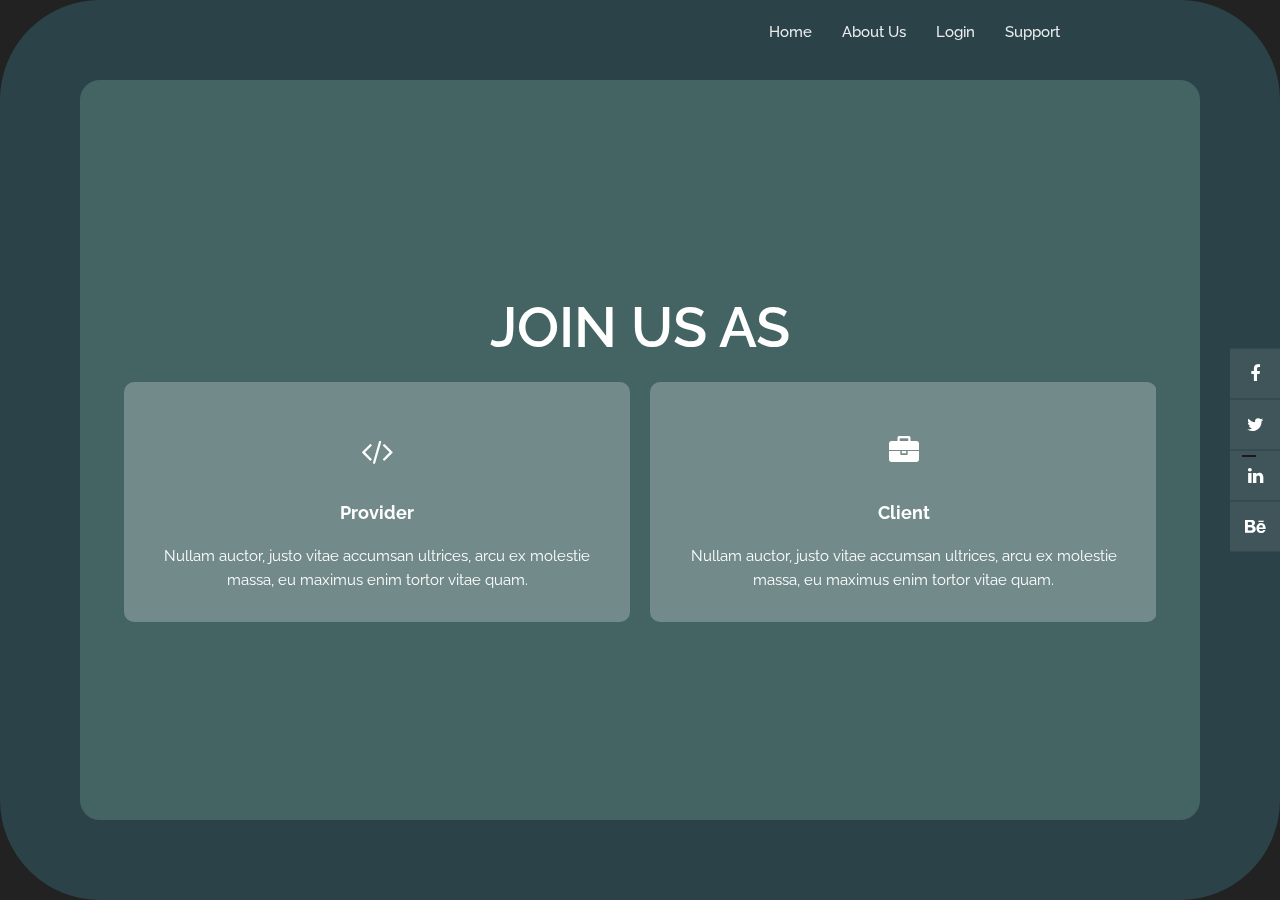
<file: SignUp.html>
<!DOCTYPE html>
<html lang="en">

  <head>

    <meta charset="utf-8">
    <meta name="viewport" content="width=device-width, initial-scale=1, shrink-to-fit=no">
    <meta name="description" content="">
    <meta name="author" content="">
    <link href="https://fonts.googleapis.com/css?family=Raleway:100,300,400,500,700,900" rel="stylesheet">

    <title>Caas - Creative HTML5 Template</title>
<!--
Elegance Template
https://templatemo.com/tm-528-elegance
-->
    <!-- Additional CSS Files -->
    <link rel="stylesheet" type="text/css" href="css/bootstrap.min.css">

    <link rel="stylesheet" type="text/css" href="css/font-awesome.css">

    <link rel="stylesheet" type="text/css" href="css/fullpage.min.css">

    <link rel="stylesheet" type="text/css" href="css/owl.carousel.css">

    <link rel="stylesheet" href="css/animate.css">

    <link rel="stylesheet" href="css/templatemo-style.css">

    <link rel="stylesheet" href="css/responsive.css">

    </head>
    
    <body>
    
    <div id="video">
        <div class="preloader">
            <div class="preloader-bounce">
                <span></span>
                <span></span>
                <span></span>
            </div>
        </div>

        <header id="header">
            <div class="container-fluid">
                <div class="navbar">
                    <a href="#" id="logo" title="Elegance by TemplateMo">
                        <!--<img style="height: 40pt ; width: 100pt; " src="./images/Caas.png" alt="">-->
                    </a>
                    <div class="navigation-row">
                        <nav id="navigation">
                            <button type="button" class="navbar-toggle"> <i class="fa fa-bars"></i> </button>
                            <div class="nav-box navbar-collapse">
                                <ul class="navigation-menu nav navbar-nav navbars" id="nav">
                                    <li ><a href="./index.html">Home</a></li>
                                    <li><a href="./AboutUs.html">About Us</a></li>
                                    <li > <a class="active" href="./Login.html">Login</a></li>
                                    <!-- <li data-menuanchor="slide04"><a href="./MySkills.html">My Skills</a></li>
                                    <li data-menuanchor="slide05"><a href="./MyWork.html">My Work</a></li>
                                    <li data-menuanchor="slide06"><a href="./Testimonials.html">Testimonials</a></li>  -->
                                    <li ><a href="./Support.html">Support</a></li>

                                </ul>
                            </div>
                        </nav>
                    </div>
                </div>
            </div>
        </header>

     

        
        <div id="fullpage" class="fullpage-default">

           
 

            <div class="section animated-row" data-section="slide03">
                <div class="section-inner">
                    <div class="row justify-content-center">
                        <div class="col-md-8 wide-col-laptop">
                            <div class="title-block animate" data-animate="fadeInUp">
                                <!-- <span>Services</span> -->
                                <h2>Join Us As</h2>
                            </div>
                            <div class="services-section">
                                <div class="services-list owl-carousel">
                                    <div class="item animate" data-animate="fadeInUp" ID="provider">
                                        <div class="service-box">
                                            <span class="service-icon"><i class="fa fa-code" aria-hidden="true"></i></span>
                                            <h3>Provider  </h3>
                                            <p>Nullam auctor, justo vitae accumsan ultrices, arcu ex molestie massa, eu maximus enim tortor vitae quam. </p>
                                        </div>
                                    </div>
                                    <div class="item animate" data-animate="fadeInUp"  ID="client">
                                        <div class="service-box">
                                            <span class="service-icon"><i class="fa fa-briefcase" aria-hidden="true"></i></span>
                                            <h3>Client</h3>
                                            <p>Nullam auctor, justo vitae accumsan ultrices, arcu ex molestie massa, eu maximus enim tortor vitae quam. </p>
                                        </div>
                                    </div>
                                    
                                    
                                    </div>
                                </div>
                            </div>
                        </div>
                    </div>
                </div>
            </div>
 

           
        </div>

        <div id="social-icons">
            <div class="text-right">
                <ul class="social-icons">
                    <li><a href="#" title="Facebook"><i class="fa fa-facebook"></i></a></li>
                    <li><a href="#" title="Twitter"><i class="fa fa-twitter"></i></a></li>
                    <li><a href="#" title="Linkedin"><i class="fa fa-linkedin"></i></a></li>
                    <li><a href="#" title="Instagram"><i class="fa fa-behance"></i></a></li>
                </ul>
            </div>
        </div>
    </div>  
    <script type="text/javascript">
        document.getElementById("provider").onclick = function () {
            location.href = "./provider.html";
        };
    </script>
     <script type="text/javascript">
        document.getElementById("client").onclick = function () {
            location.href = "./client.html";
        };
    </script>
    <script src="js/jquery.js"></script>

    <script src="js/bootstrap.min.js"></script>

    <script src="js/fullpage.min.js"></script>

    <script src="js/scrolloverflow.js"></script>

    <script src="js/owl.carousel.min.js"></script>

    <script src="js/jquery.inview.min.js"></script>

    <script src="js/form.js"></script>

    <script src="js/custom.js"></script>


  </body>
</html>
</file>
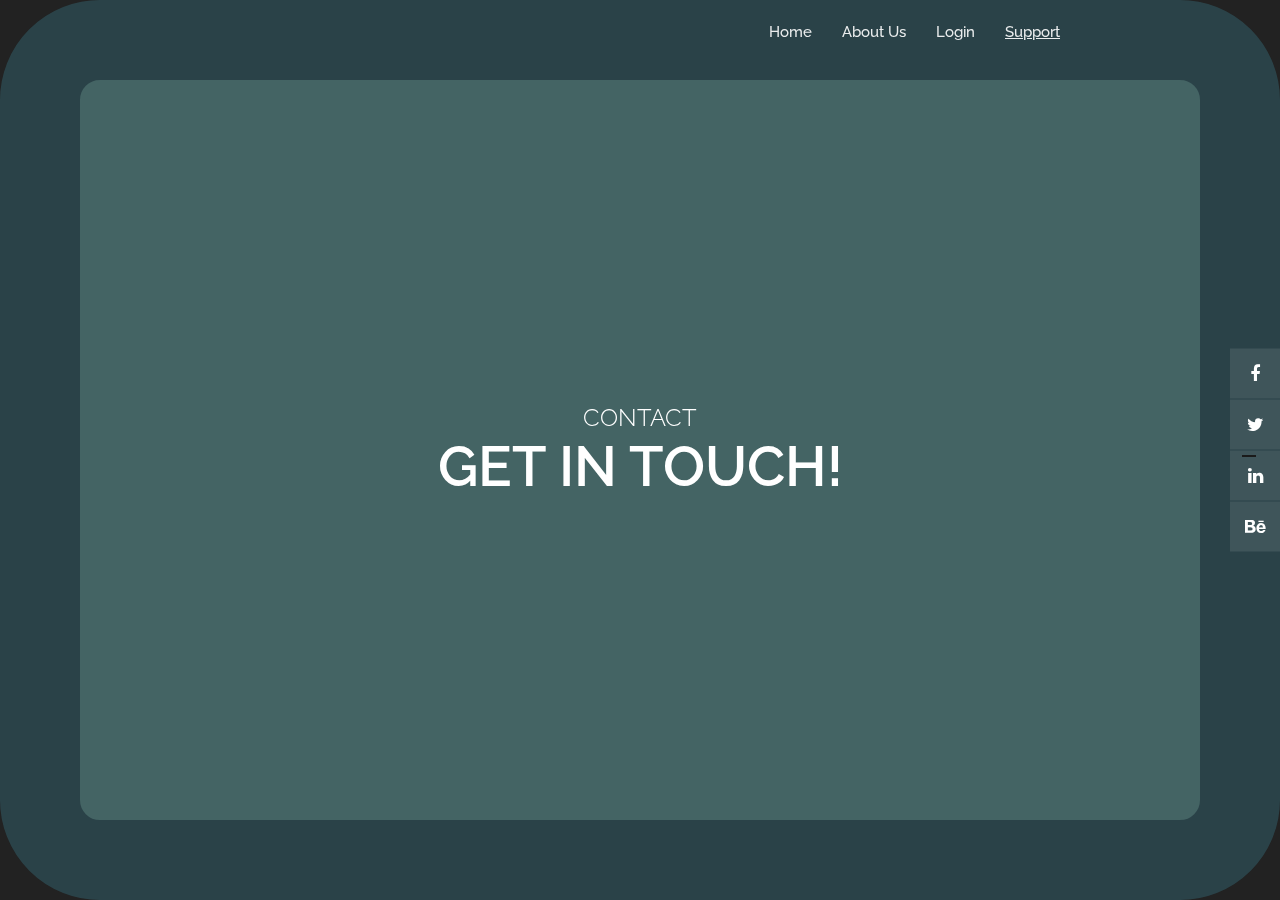
<file: Support.html>
<!DOCTYPE html>
<html lang="en">

  <head>

    <meta charset="utf-8">
    <meta name="viewport" content="width=device-width, initial-scale=1, shrink-to-fit=no">
    <meta name="description" content="">
    <meta name="author" content="">
    <link href="https://fonts.googleapis.com/css?family=Raleway:100,300,400,500,700,900" rel="stylesheet">

    <title>Caas - Creative HTML5 Template</title>
<!--
Elegance Template
https://templatemo.com/tm-528-elegance
-->
    <!-- Additional CSS Files -->
    <link rel="stylesheet" type="text/css" href="css/bootstrap.min.css">

    <link rel="stylesheet" type="text/css" href="css/font-awesome.css">

    <link rel="stylesheet" type="text/css" href="css/fullpage.min.css">

    <link rel="stylesheet" type="text/css" href="css/owl.carousel.css">

    <link rel="stylesheet" href="css/animate.css">

    <link rel="stylesheet" href="css/templatemo-style.css">

    <link rel="stylesheet" href="css/responsive.css">

    </head>
    
    <body>
    
    <div id="video">
        <div class="preloader">
            <div class="preloader-bounce">
                <span></span>
                <span></span>
                <span></span>
            </div>
        </div>

        <header id="header">
            <div class="container-fluid">
                <div class="navbar">
                    <a href="#" id="logo" title="Elegance by TemplateMo">
                        <!--<img style="height: 40pt ; width: 100pt; " src="./images/Caas.png" alt="">-->
                    </a>
                    <div class="navigation-row">
                        <nav id="navigation">
                            <button type="button" class="navbar-toggle"> <i class="fa fa-bars"></i> </button>
                            <div class="nav-box navbar-collapse">
                                <ul class="navigation-menu nav navbar-nav navbars" id="nav">
                                    <li   ><a href="./index.html">Home</a></li>
                                    <li  ><a href="./AboutUs.html">About Us</a></li>
                                    <li  ><a href="./Login.html">Login</a></li>
                                    <!-- <li data-menuanchor="slide04"><a href="./MySkills.html">My Skills</a></li>
                                    <li data-menuanchor="slide05"><a href="./MyWork.html">My Work</a></li>
                                    <li data-menuanchor="slide06"><a href="./Testimonials.html">Testimonials</a></li>  -->
                                    <li  ><u><a class="active" href="./Support.html">Support</a></u></li>

                                </ul>
                            </div>
                        </nav>
                    </div>
                </div>
            </div>
        </header>

     

        
        <div id="fullpage" class="fullpage-default">

           
 

             

            <div class="section animated-row" data-section="slide07">
                <div class="section-inner">
                    <div class="row justify-content-center">
                        <div class="col-md-7 wide-col-laptop">
                            <div class="title-block animate" data-animate="fadeInUp">
                                <span>Contact</span>
                                <h2>Get In Touch!</h2>
                            </div>
                            <div class="contact-section">
                                <div class="row">
                                    <!-- <div class="col-md-6 animate" data-animate="fadeInUp">
                                        <div class="contact-box">
                                            <div class="contact-row">
                                                <i class="fa fa-map-marker"></i> 123 New Street Here, Wonderful City 10220
                                            </div>
                                            <div class="contact-row">
                                                <i class="fa fa-phone"></i> 090 080 0210
                                            </div>
                                            <div class="contact-row">
                                                <i class="fa fa-envelope"></i> info@company.co
                                            </div>
                                        </div>
                                    </div>
                                    <div class="col-md-6 animate" data-animate="fadeInUp">
                                        <form id="ajax-contact" method="post" action="#">
                                            <div class="input-field">
                                                <input type="text" class="form-control" name="name" id="name" required placeholder="Name">
                                            </div>
                                            <div class="input-field">
                                                <input type="email" class="form-control" name="email" id="email" required placeholder="Email">
                                            </div>
                                            <div class="input-field">
                                                <textarea class="form-control" name="message" id="message" required placeholder="Message"></textarea>
                                            </div>
                                            <button class="btn" type="submit">Submit</button>
                                        </form>
                                        <div id="form-messages" class="mt-3"></div>
                                    </div> -->
                                </div>
                            </div>
                        </div>
                    </div>
                </div>
            </div>
        </div>

        <div id="social-icons">
            <div class="text-right">
                <ul class="social-icons">
                    <li><a href="#" title="Facebook"><i class="fa fa-facebook"></i></a></li>
                    <li><a href="#" title="Twitter"><i class="fa fa-twitter"></i></a></li>
                    <li><a href="#" title="Linkedin"><i class="fa fa-linkedin"></i></a></li>
                    <li><a href="#" title="Instagram"><i class="fa fa-behance"></i></a></li>
                </ul>
            </div>
        </div>
    </div>  

    <script src="js/jquery.js"></script>

    <script src="js/bootstrap.min.js"></script>

    <script src="js/fullpage.min.js"></script>

    <script src="js/scrolloverflow.js"></script>

    <script src="js/owl.carousel.min.js"></script>

    <script src="js/jquery.inview.min.js"></script>

    <script src="js/form.js"></script>

    <script src="js/custom.js"></script>


  </body>
</html>
</file>
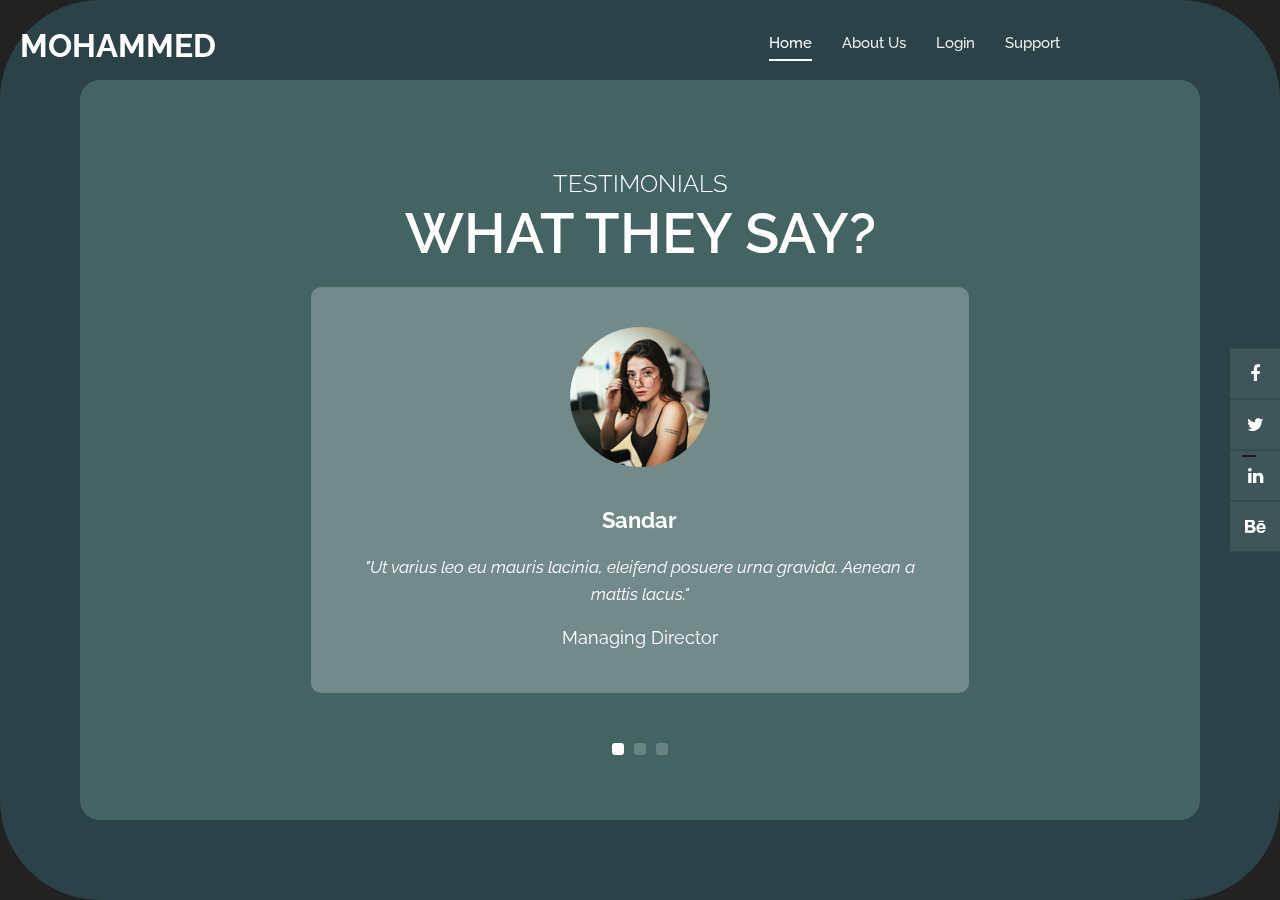
<file: Testimonials.html>
<!DOCTYPE html>
<html lang="en">

  <head>

    <meta charset="utf-8">
    <meta name="viewport" content="width=device-width, initial-scale=1, shrink-to-fit=no">
    <meta name="description" content="">
    <meta name="author" content="">
    <link href="https://fonts.googleapis.com/css?family=Raleway:100,300,400,500,700,900" rel="stylesheet">

    <title>Caas - Creative HTML5 Template</title>
<!--
Elegance Template
https://templatemo.com/tm-528-elegance
-->
    <!-- Additional CSS Files -->
    <link rel="stylesheet" type="text/css" href="css/bootstrap.min.css">

    <link rel="stylesheet" type="text/css" href="css/font-awesome.css">

    <link rel="stylesheet" type="text/css" href="css/fullpage.min.css">

    <link rel="stylesheet" type="text/css" href="css/owl.carousel.css">

    <link rel="stylesheet" href="css/animate.css">

    <link rel="stylesheet" href="css/templatemo-style.css">

    <link rel="stylesheet" href="css/responsive.css">

    </head>
    
    <body>
    
    <div id="video">
        <div class="preloader">
            <div class="preloader-bounce">
                <span></span>
                <span></span>
                <span></span>
            </div>
        </div>

        <header id="header">
            <div class="container-fluid">
                <div class="navbar">
                    <a href="#" id="logo" title="Elegance by TemplateMo">
                        mohammed
                    </a>
                    <div class="navigation-row">
                        <nav id="navigation">
                            <button type="button" class="navbar-toggle"> <i class="fa fa-bars"></i> </button>
                            <div class="nav-box navbar-collapse">
                                <ul class="navigation-menu nav navbar-nav navbars" id="nav">
                                    <li data-menuanchor="slide01" ><a href="./index.html">Home</a></li>
                                    <li data-menuanchor="slide02"><a href="./AboutUs.html">About Us</a></li>
                                    <li data-menuanchor="slide03"><a href="./Login.html">Login</a></li>
                                    <!-- <li data-menuanchor="slide04"><a href="./MySkills.html">My Skills</a></li>
                                    <li data-menuanchor="slide05"><a href="./MyWork.html">My Work</a></li>
                                    <li data-menuanchor="slide06"><a href="./Testimonials.html">Testimonials</a></li>  -->
                                    <li data-menuanchor="slide07"><a href="./Support.html">Support</a></li>

                                </ul>
                            </div>
                        </nav>
                    </div>
                </div>
            </div>
        </header>

     

        
        <div id="fullpage" class="fullpage-default">

           
 
 

          

           

            <div class="section animated-row" data-section="slide05">
                <div class="section-inner">
                    <div class="row justify-content-center">
                        <div class="col-md-8 wide-col-laptop">
                            <div class="title-block animate" data-animate="fadeInUp">
                                <span>TESTIMONIALS</span>
                                <h2>what THEY SAY?</h2>
                            </div>
                            <div class="col-md-8 offset-md-2">
                                <div class="testimonials-section">
                                    <div class="testimonials-slider owl-carousel">
                                        <div class="item animate" data-animate="fadeInUp">
                                            <div class="testimonial-item">
                                                <div class="client-row">
                                                    <img src="images/profile-01.jpg" class="rounded-circle" alt="profile 1">
                                                </div>
                                                <div class="testimonial-content">
                                                    <h4>Sandar</h4>
                                                    <p>"Ut varius leo eu mauris lacinia, eleifend posuere urna gravida. Aenean a mattis lacus."</p>
                                                    <span>Managing Director</span>
                                                </div>                                           
                                            </div>
                                        </div>
                                        <div class="item animate" data-animate="fadeInUp">
                                            <div class="testimonial-item">
                                                <div class="client-row">
                                                    <img src="images/profile-01.jpg" class="rounded-circle" alt="profile 2">
                                                </div>
                                                <div class="testimonial-content">
                                                    <h4>Shinn</h4>
                                                    <p>"Nam iaculis, leo nec facilisis sollicitudin, dui massa tempus odio, vitae malesuada ante elit vitae eros."</p>
                                                    <span>CEO and Founder</span>
                                                </div>                                           
                                            </div>
                                        </div>
                                        <div class="item animate" data-animate="fadeInUp">
                                            <div class="testimonial-item">
                                                <div class="client-row">
                                                    <img src="images/profile-01.jpg" class="rounded-circle" alt="profile 3">
                                                </div>
                                                <div class="testimonial-content">
                                                    <h4>Marlar</h4>
                                                    <p>"Etiam efficitur, tortor facilisis finibus semper, diam magna fringilla lectus, et fringilla felis urna posuere tortor."</p>
                                                    <span>Chief Marketing Officer</span>
                                                </div>                                           
                                            </div>
                                        </div>
                                    </div>
                                </div>
                            </div>
                        </div>
                    </div>
                </div>
            </div>
 
        </div>

        <div id="social-icons">
            <div class="text-right">
                <ul class="social-icons">
                    <li><a href="#" title="Facebook"><i class="fa fa-facebook"></i></a></li>
                    <li><a href="#" title="Twitter"><i class="fa fa-twitter"></i></a></li>
                    <li><a href="#" title="Linkedin"><i class="fa fa-linkedin"></i></a></li>
                    <li><a href="#" title="Instagram"><i class="fa fa-behance"></i></a></li>
                </ul>
            </div>
        </div>
    </div>  

    <script src="js/jquery.js"></script>

    <script src="js/bootstrap.min.js"></script>

    <script src="js/fullpage.min.js"></script>

    <script src="js/scrolloverflow.js"></script>

    <script src="js/owl.carousel.min.js"></script>

    <script src="js/jquery.inview.min.js"></script>

    <script src="js/form.js"></script>

    <script src="js/custom.js"></script>


  </body>
</html>
</file>
<file: css/templatemo-style.css>
/*

Elegance Template

https://templatemo.com/tm-528-elegance

==================================================
CSS SITEMAP >>>>

  01. GENERAL CSS
  02. HEADER CSS
  03. SOCIAL ICONS CSS
  04. WELCOME BLOCK CSS
  05. ABOUT BLOCK CSS
  06. SERVICES BLOCK CSS
  07. WORK BLOCK CSS
  08. CONTACT BLOCK CSS
  09. TESTIMONOALS BLOCK CSS
  10. SKILLS BLOCK CSS


==================================================*/

/*==============================================
01. GENERAL CSS
================================================*/

html,
body {
  -moz-border-radius: 20px;
   -webkit-border-radius: 20px; 
border-radius: 20px   ;
  -webkit-font-smoothing: antialiased;
  -moz-font-smoothing: antialiased;
  -ms-font-smoothing: antialiased;
  font-smoothing: antialiased;
  -webkit-text-size-adjust: 100%;
}
body {
  font: 16px/1.6 'Raleway', Arial, Helvetica, sans-serif;
  color: #fff;
  text-align:center;
  background: #222;

}

/*
Mohammed LogIn CSS
*/



/*
Mohammed CSS End
*/


img {
  border: 0;
  max-width: 100%;
}
html {
  -ms-overflow-style: scrollbar;
}
.alltrans,
.social-icons li a,
.owl-nav > button,
.owl-nav > button:after,
.counter-box,
.about-img:after,
.gallery-img img,
.form-control,
.owl-dot,
.subscribe-row,
.close-btn,
.close-btn:before,
.close-btn:after,
.tag-btn,
.btn {
  -webkit-transition: all 0.4s ease;
  transition: all 0.4s ease;
}
a {
  color: #fff;
  text-decoration: none;
}
a:hover,
a:focus {
  color: #fff;
  outline: none;
  text-decoration: underline;
}
a.active {
  border-bottom: 2px solid black;

}
@media screen and (-ms-high-contrast:active), (-ms-high-contrast:none) {
  a:active {
    background-color: transparent;
  }
}
p {
  /* margin: 0 0 20px; */
}
h1,
h2,
h3,
h4,
h5,
h6 {
  line-height: 1.2;
  margin: 0 0 20px;
  font-weight: 600;
  text-transform:uppercase;
}
h1,
h2 {
  font-size: 32px;
}
h3 {
  font-size: 30px;
  font-weight: 600;
}
h4 {
  font-size: 22px;
  font-weight: 600;
}
h5 {
  font-size: 20px;
  margin-bottom: 10px;
  font-weight: 600;
}
h6 {
  font-size: 18px;
  margin-bottom: 10px;
  font-weight: 600;
}
#main {
  padding: 0;
  background: #fff;
}
.no-margin {
  margin: 0 !important;
}
figure {
  margin:0;
}
.opacity-no {
  opacity: 1 !important;
}

video {
  position: fixed;
  right: 0;
  bottom: 0;
  min-width: 100%; 
  min-height: 100%;
}
#para{
  text-align:left !important; margin-left: 100pt; width: 400pt ;
}
#video:after {
  content: '';
 
  opacity: 0.75;
  background: #507b7b !important; /* Old browsers */
  /* background: -moz-linear-gradient(top, #4096ee 0%, #39ced6 100%); FF3.6-15 */
  /* background: -webkit-linear-gradient(top, #4096ee 0%,#39ced6 100%); Chrome10-25,Safari5.1-6 */
  /* background: linear-gradient(to bottom, #4096ee 0%,#39ced6 100%); W3C, IE10+, FF16+, Chrome26+, Opera12+, Safari7+ */
  /* filter: progid:DXImageTransform.Microsoft.gradient( startColorstr='#4096ee', endColorstr='#39ced6',GradientType=0 ); IE6-9 */
  position:fixed;
  /* border: 80px solid rgb(45, 73, 79) ;
  border-radius: 100px; */
  left:0;
  top:0;
  right:0;
  bottom: 0;
  border: 80px solid rgb(46, 78, 86) ;height: 40%;
  border-radius: 100px;
  height: 100%;
 
}
/* .section{
  border: 80px solid rgb(45, 73, 79) ;height: 40%;
             border-radius: 100px;
} */
.wrapper-background-dark:after {
  background: hsl(0, 25%, 97%);
  opacity:0.95;
}
.section-inner {
  padding:20px 30px 0;
}
.fp-scrollable {
  height:calc(100vh - 200px) !important;
}
#fp-nav ul li a span {
 display: none;
}

.btn {
  background: #fff;
  color: #222;
  text-align:center;
  line-height:52px;
  padding:0 35px;
  border-radius: 0px;
  text-transform:uppercase;
  font-weight:600;
  border:2px solid transparent;
  border-radius: 10px;
}
.btn:hover, .btn:focus {
  color:#fff;
  border-color:#fff;
  background:none;
}
#welcomeTo{
  text-align:left !important;
}
#WelcoToPara{
  text-align:left ;
}
.btn:focus {
  box-shadow:none;
  outline:none;
}
.vl {
   
    width: 2px;
    /* Adjust the width as needed */
  
    height: 100px;
    /* Adjust the height as needed */
  
    background-color: #5a7a83;
    /* Change color if desired */
  
    margin: 0 auto;
    /* Center the line horizontally */
  
    transform: rotate(180deg);
    /* Rotate the line to make it vertical */
  
}
.btn.btn-xs {
  line-height:34px;
  font-size:12px;
  padding:0 20px;
  font-weight: 500;
}
.btn.btn-outline {
  background:none;
  border-color:#fff;
  color:#fff;
  border-width:1px;
}
.btn.btn-outline:hover, .btn.btn-outline:focus {
  background:#fff;
  color:#222;
}
.btn.btn-dark {
  color: #222;
  border-color: #222;
}
.btn.btn-dark:hover, .btn.btn-dark:focus {
  background: #222;
  color: #fff;
}
.owl-carousel .owl-stage {
  display: -webkit-box;
  display: -webkit-flex;
  display: -ms-flexbox;
  display: flex;
}
.owl-carousel .owl-item {
  display: -webkit-box;
  display: -webkit-flex;
  display: -ms-flexbox;
  display: flex;
  flex: 1 0 auto;
}
.preloader {
  /* background: -moz-linear-gradient(top, #4096ee 0%, #39ced6 100%); /* FF3.6-15 */
  /* background: -webkit-linear-gradient(top, #4096ee 0%,#39ced6 100%); Chrome10-25,Safari5.1-6 */
  /* background: linear-gradient(to bottom, #4096ee 0%,#39ced6 100%); W3C, IE10+, FF16+, Chrome26+, Opera12+, Safari7+ */
  /* filter: progid:DXImageTransform.Microsoft.gradient( startColorstr='#4096ee', endColorstr='#39ced6',GradientType=0 ); IE6-9 */
  background:rgba(233, 229, 229, 0.1);
  height: 100%; 
  left: 0;
  position: fixed;
  right: 0;
  top: 0;
  z-index: 9999;
  text-align: center;
}
.preloader-bounce {
  left: 0;
  right: 0;
  top: 50%;
  -webkit-transform: translateY(-50%);
  transform: translateY(-50%);
  position: absolute;
}
.preloader-bounce > span {
  width: 12px;
  height: 12px;
  border-radius: 50%;
  margin: 0.3em;
  display: inline-block;
  vertical-align: middle;
  -webkit-animation: bounce 0.6s infinite alternate;
  animation: bounce 0.6s infinite alternate;
  background: #fff;
}
.preloader-bounce > span:nth-child(2){
  -webkit-animation-delay: 0.2s;
  animation-delay: 0.2s;
  background: #fff;
}
.preloader-bounce > span:nth-child(3){
  -webkit-animation-delay: 0.3s;
  animation-delay: 0.3s;
  background: #fff;
}

@-webkit-keyframes bounce {
  from {
    -webkit-transform: translateY(0);
    transform: translateY(0);
  }
  to {
    -webkit-transform: translateY(-1.2em);
    transform: translateY(-1.2em);
  }
}

@keyframes bounce {
  from {
    -webkit-transform: translateY(0);
    transform: translateY(0);
  }
  to {
    -webkit-transform: translateY(-1.2em);
    transform: translateY(-1.2em);
  }
}

#fullpage {
  z-index: 99;
}


/*==============================================
02. HEADER CSS
================================================*/
#header {
  padding:20px 0;
  position: fixed;
  left:0;
  right:0;
  top:0;
  z-index:999;
}
.container-fluid {
  padding:0 20px;
}
a#logo {
  text-decoration: none;
  font-size: 32px;
  text-transform: uppercase;
  font-weight: 700;
}
.navbar {
  padding: 0;
  margin-right: 150pt ;
}
.navbar-toggle {
  display:none;
}
.navbar-nav {
  -ms-flex-direction: row;
  -webkit-flex-direction: row;
  flex-direction: row;
}
.navbar-nav li {
  margin-left: 30px;
}
.navbar-nav li a {
  color:#fff;
  font-size: 15px;
  text-decoration:none;
  display:block;
  font-weight: 500;
  opacity: 0.9; 

}
.navbar-nav li a:after {
  content:'';
  display:block;
  height: 2px;
  background:#fff;
  -webkit-transition: all 0.4s ease;
  transition: all 0.4s ease;
  -webkit-transform:scale(0);
  transform:scale(0);
  margin-top: 4px;
}
.navbar-nav li a:hover:after, .navbar-nav li.active a:after{
  -webkit-transform:scale(1);
  transform:scale(1);
}
.navbar-nav li a:hover {
  opacity: 1;
}
.navbar-nav li.active a {
  opacity: 1;
}
 
.collapse:not(.show) {
  display:block;
}

/*==============================================
03. SOCIAL ICONS CSS
================================================*/
#social-icons {
  padding:0;
  position: fixed;
  top: 50%;
  transform: translateY(-50%);
  right:0;
  z-index: 199;
}
.social-icons {
  margin:0;
  padding:0;
  list-style:none;
}
.social-icons li {
  display: block;
  margin: 1px 0px;
}
.social-icons li a {
  width:50px;
  height:50px;
  display:inline-block;
  line-height:50px;
  text-align:center;
  background: rgba(255, 255, 255, 0.1);
  color: rgba(255,255,255,1);
  font-size:18px;
}
.social-icons li a:hover {
  color:#1e1e1e;
  background-color: #fff;
}
/*==============================================
04. WELCOME BLOCK CSS
================================================*/

.welcome-first{
  font-size: 32px;
  display: block;
  text-transform: uppercase;
  font-weight: 300;
  line-height: 1.2;
  letter-spacing: 0.02em;
}
.welcome-box p {
  max-width: 620px;
  width:100%;
  /* margin:0 auto  ; */
  color: #fff;
}
.welcome-title {
  font-weight: 700;
  font-size: 120px;
  margin-bottom: 10px;
  letter-spacing:0.02em;
}
.welcome-title span {
  font-size:36px;
  display:block;
  font-weight:300;
  line-height:1.2;
}
.welcome-box .btn {
  margin-top: 10px;
}
.next-section {
  display: inline-block;
  position: absolute;
  left: 50%;
  transform: translateX(-50%);
  bottom: 30px;
  cursor: pointer;
  -webkit-transition: all 0.5s ease;
  transition: all 0.5s ease;
}
.next-section span {
  margin-top: 15px;
  display: block;
  text-transform: uppercase;
  font-size: 14px;
  font-weight: 500;
}
.next-section i:hover {
  opacity: 1;
}

/*==============================================
05. ABOUT ME
================================================*/
.about-img {
  margin: 0 auto 40px;
  position:relative;
}
.about-img img {
  border-radius: 10px;
  -webkit-box-shadow: 0 0 40px rgba(0,0,0,.3);
  box-shadow: 0 0 40px rgba(0,0,0,.3);
}
.about-contentbox {
  margin-top: 40px;
  text-align:left;
  line-height:1.8;
}
.about-contentbox span {
  font-size: 24px;
  text-transform: uppercase;
  font-weight: 300;
}
.about-contentbox h2 {
  font-size: 32px;
  text-transform: uppercase;
  font-weight: 700;
}
.facts-list {
  margin-top: 30px;
}
.facts-list .item {
  overflow: hidden;
  text-align:center;
  border-radius: 10px;
  width: 100%;
  display: inline-block;
  text-transform:capitalize;
  font-size:14px;
  padding: 30px 0px;
  background: rgba(0,0,0,0.25);
}
.counter-box span {
  font-size: 26px;
  font-weight: 700;
}
.counter-icon {
  font-size: 30px;
  margin-bottom: 10px;
  opacity: 0.75;
}
.facts-list .item:hover {
  background:#fff;
  color:#1e1e1e;
}
.facts-list .owl-dots {
  margin-bottom: 30px;
}
.count-number, .counted {
  display:block;
  font-size:36px;
  font-weight:700;
  line-height:1;
  margin-bottom:10px;
}

/*==============================================
06. SERVICES BLOCK CSS
================================================*/
.title-block {
  margin-bottom: 40px;
}
.title-block span {
  font-size: 24px;
  text-transform: uppercase;
  font-weight: 300;
}
.services-list .item {
  background-color: rgba(250,250,250,0.25);
  border-radius: 10px;
  -webkit-transition: all 0.5s ease;
  transition: all 0.5s ease;
}
.services-list2 .item {
  background-color: rgba(250,250,250,0.25);
  border-radius: 10px;
  -webkit-transition: all 0.5s ease;
  transition: all 0.5s ease;
  margin-left: 25%;

}
.service-icon {
  display:block;
  margin: 0 auto 0;
  font-size: 64px;
}
.service-box {
  font-size:15px;
  padding:40px 20px;
  height:100%;
}
.service-box2 {
  font-size:15px;
  padding:40px 20px;
  height:100%;
  width: 400pt;
   /* margin-left: 140%; */
}
.services-list .item:hover {
  background-color: #fff;
  color: #1e1e1e;
}
.services-list2 .item:hover {
  background-color: #fff;
  color: #1e1e1e;
  /* //margin-left: 140%; */

}
.service-box h3 {
  font-size:22px;
  font-weight:700;
  text-transform: capitalize;
  margin-bottom: 10px;
  padding: 10px;
}
.service-box p:last-child {
  margin:0;
}
.service-box2 h3 {
  font-size:22px;
  font-weight:700;
  text-transform: capitalize;
  margin-bottom: 10px;
  padding: 10px;
   
}
.service-box2 p:last-child {
  margin:0;
}
.owl-carousel .owl-dots .owl-dot {
  border-radius: 3px;
}
.owl-dots {
    display: -webkit-box;
    display: -webkit-flex;
    display: -ms-flexbox;
    display: flex;
    -ms-flex-pack: center;
    -webkit-justify-content: center;
    justify-content: center;
    margin-top: 50px
}

.owl-carousel .owl-dots .owl-dot {
    width: 12px;
    height: 12px;
    margin: 0 5px;
    background: rgba(255, 255, 255, .2)
}

.owl-carousel .owl-dots .owl-dot:focus {
    outline: none
}

.owl-carousel .owl-dots .owl-dot.active {
    background: #fff
}

/*==============================================
07. WORK BLOCK CSS
================================================*/
.gallery-section {
  text-align: center;
}
.portfolio-item img {
  max-width: 100%;
  overflow: hidden;
  position: relative;
  z-index: 9;
  border-radius: 10px;
}
.portfolio-item .thumb-inner {
  position: absolute;
  z-index: 99;
  bottom: 0;
  text-align: left;
  padding: 20px;
  background-color: rgba(250,250,250,0.25);
  width: 100%;
  height: 60px;
  border-top-left-radius: 0px;
  border-top-right-radius: 0px;
  -webkit-transition: all 0.4s ease;
  transition: all 0.4s ease;
}
.portfolio-item .thumb-inner h4 {
  margin-bottom: 0;
  font-size: 16px;
  margin-top: 0px;
}
.portfolio-item .thumb-inner p {
  opacity: 0;
  visibility: hidden;
  position: absolute;
  margin-bottom: 0px;
}
.portfolio-item:hover .thumb-inner p {
  position: relative;
  opacity: 1;
  visibility: visible;
  color: #4a4a4a;
}
.portfolio-item:hover .thumb-inner {
  border-radius: 10px;
  height: 100%;
  background-color: rgba(250,250,250,0.9)
}
.portfolio-item:hover .thumb-inner h4 {
   margin-top: 30%;
  color: #1e1e1e;
  margin-bottom: 20px;
}

/*==============================================
08. CONTACT BLOCK CSS
================================================*/
::-webkit-input-placeholder {
  color:#fff !important;
  opacity:1;
}
::-moz-placeholder {
  color:#fff !important;
  opacity:1;
}
:-ms-input-placeholder {
  color:#fff !important;
  opacity:1;
}
:-moz-placeholder {
  color:#fff !important;
  opacity:1;
}
.input-field {
  margin-bottom:15px;
}
.form-control {
  height: 50px;
  color:#fff;
  border: none;
  background:rgba(250,250,250,0.05);
  border: 1px solid rgba(250,250,250,0.5);
  border-radius: 10px;
  padding:4px 22px;
  font-size:14px;
  margin-bottom: 30px;
}
.form-control:focus {
  box-shadow:none;
  outline:none;
  background:rgba(0,0,0,0.05);
  border: 1px solid rgba(250,250,250,1);
  color:#fff;
}
.index .form-control.form-control-dark {
  background: rgba(250,250,250, 0.75);
  color: #fff;
}
.index .form-control.form-control-dark:focus {
  background: rgba(54, 40, 158, 0.85);
  color: #fff;
}
.index .form-control.form-control-dark::-webkit-input-placeholder {
  color: #fff !important;
}
.index .form-control.form-control-dark::-moz-placeholder {
  color:#fff !important;
}
.index .form-control.form-control-dark:-ms-input-placeholder {
  color:#fff !important;
}
.index .form-control.form-control-dark:-moz-placeholder {
  color:#fff !important;
}
.form-control.form-control-dark:focus {
  background: rgba(0, 0, 0, 0.2);
}
.form-control.form-control-dark {
  background: rgba(0, 0, 0, 0.1);
  color: #222;
  border: none;
}
.form-control.form-control-dark::-webkit-input-placeholder {
  color:#222 !important;
  opacity:0.7;
}
.form-control.form-control-dark::-moz-placeholder {
  color:#222 !important;
  opacity:0.7;
}
.form-control.form-control-dark:-ms-input-placeholder {
  color:#222 !important;
  opacity:0.7;
}
.form-control.form-control-dark:-moz-placeholder {
  color:#222 !important;
  opacity:0.7;
}
textarea.form-control {
  height:123px;
  padding-top:15px;
}
.contact-section .btn {
  width:100%;
}
.contact-box {
  text-align:left;
}
.contact-box h4 {
  font-size:24px;
}
.contact-box h4:after {
  content:'';
  display:block;
  width:50px;
  height:2px;
  background:#fff;
  margin:12px 0;
}
.contact-row {
  display: -webkit-box;
  display: -webkit-flex;
  display: -ms-flexbox;
  display: flex;
  -webkit-box-align: center;
  -webkit-align-items: center;
  -ms-flex-align: center;
  align-items: center;
  margin-bottom: 30px;
  background: rgba(250,250,250,0.25);
  border-radius: 10px;
  padding: 30px;
  font-weight: 700;
}
.contact-row i {
  width:55px;
  font-size: 30px;
  display:block;
}
.contact-row i.fa-envelope {
  font-size: 25px;
}

/*==============================================
09. TESTIMONOALS BLOCK CSS
================================================*/
.testimonials-section .item {
  background-color: rgba(250,250,250,0.25);
  padding: 40px;
  border-radius: 10px;
}
.testimonials-section .item img {
  width: 140px;
  height: 140px;
  margin: 0 auto;
}
.testimonials-section .item h4 {
  margin-top: 40px;
  font-size: 22px;
  text-transform: capitalize;
  font-weight: 700;
}
.testimonials-section .item p {
  font-size: 17px;
  font-style: italic;
}

/*==============================================
10. SKILLS BLOCK CSS
================================================*/
.skills-row {
  margin-top: 80px;
}
.skill-item {
  border-bottom: 1px solid rgba(250,250,250,0.1);
  margin-bottom: 50px;
  padding-bottom: 50px;
}
.last-skill {
  border-bottom: none;
}
.skills-row span {
  display: inline-block;
  width: 50px;
  height: 50px;
  text-align: center;
  line-height: 50px;
  background-color: #fff;
  color: #1e1e1e;
  border-radius: 50%;
  font-size: 16px;
  font-weight: 700;
  left: 0;
  top: -21px;
  position: absolute;
  z-index: 999;
}
.skills-row h6 {
  font-size: 16px;
  text-transform: uppercase;
  font-weight: 700;
  color: #fff;
  text-align: right;
  margin-bottom: -10px;
}
.skill-bar {
  width: 70%;
  height: 6px;
  border-radius: 3px;
  background-color: rgba(250,250,250,0.25);
  position: relative;
}
.filled-bar {
  position: absolute;
  z-index: 99;
  width: 64%;
  height: 6px;
  background-color: #fff;
  border-radius: 3px;
}
.filled-bar-2 {
  position: absolute;
  z-index: 99;
  width: 82%;
  height: 6px;
  background-color: #fff;
  border-radius: 3px;
}
</file>
<file: css/responsive.css>
#header {
	margin: 0;
	z-index: 6666;
	width: 100vw; /* Full viewport width */
	height: 50px; /* Adjust height as needed */
  }
  

@media only screen and (min-width: 768px) {
	.nav-box {
		display:block !important;
		height:auto !important;
	}
}
@media only screen and (max-width: 1440px) {
	.welcome-title {
		font-size: 100px;
		margin-bottom:20px;
	}
	.welcome-box {
		font-size:20px;
		line-height:1.7;
		margin-left:  100px;
	  }
	.next-section {
	/*	bottom: auto; */
	}
	.welcome-title:before {
		margin: 20px auto 5px;
	}
	.welcome-first {
		font-size: 26px;
	}
	.welcome-box p {
		margin-bottom: 20px;
	}
	.navbar-nav li a {
		font-size: 15px;
	}
	.subscribe-row h5 {
		font-size:18px;
	}
	.wide-col-laptop {
		-ms-flex: 0 0 85%;
		flex: 0 0 85%;
		max-width: 85%;
	}
	.service-box h3 {
		font-size:18px;
	}
	h1, h2 {
		font-size:56px;
		line-height:1.05;
		margin-bottom:10px;
	}
	.title-block p {
		line-height: 1.6;
	}
	.title-block {
		margin-bottom:25px;
	}
	.service-icon {
		width:80px;
		height:80px;
		line-height:80px;
		font-size:30px;
		margin: 0 auto;
	}
	.service-box {
		padding:30px 20px;
	}
	.testimonial-content {
		font-size:18px;
	}
	.owl-carousel .owl-item .client-img img {
		max-width:80px;
	}
	.gallery-section {
		padding-top:10px;
	}
	.about-img {
		margin-right:15px;
	}
}
@media only screen and (max-width: 1199px) {
	#fp-nav.fp-right {
		right:5px;
	}
	.welcome-title:before {
		margin: 20px auto 15px;
	}
	.wide-col-laptop {
		-ms-flex: 0 0 100%;
		flex: 0 0 100%;
		max-width: 100%;
	}
	.about-img {
		margin-right:0;
	}
	.welcome-title {
		font-size:80px;
	}
	.welcome-title:after {
		margin-top:15px;
	}
	.welcome-box {
		font-size:18px;
	}
	h1, h2 {
		font-size:48px;
	}
	.counter-box {
		font-size:13px;
	}
	.count-number, .counted {
		margin-bottom:5px;
	}
	.owl-nav {
		margin-top: 35px;
	}
	.testimonial-content {
		font-size: 16px;
		padding:20px 25px;
	}
	.testimonials-section {
		padding-top:10px;
	}
	.owl-carousel .owl-dots {
		margin-top:35px;
	}
	.social-icons li a {
	  width:25px;
	  height:30px;
	  display:inline-block;
	  line-height:30px;
	  text-align:center;
	  background: rgba(255, 255, 255, 0.1);
	  color: rgba(255,255,255,1);
	  font-size:14px;
	}
	.menu-trigger {
		margin:0;
	}
}
@media only screen and (max-width: 991px) {
	
	
	.welcome-box {
		padding: 150px 0px;
	}
	.navbar-nav li a {
		font-size:13px;
	}
	.navbar-nav li {
		margin-left:25px;
	}
	.footer-right {
		font-size:13px;
	}
	.owl-nav > button {
		width: 40px;
		height: 40px;
	}
	.owl-nav > button:after {
		width:12px;
		height:12px;
		left:17px;
		top:13px;
	}
	.owl-nav > button.owl-next:after {
		left:11px;
	}
	.contact-box h4 {
		font-size:20px;
	}
	.contact-row {
		padding: 10px 15px!important;
		font-size:13px;
		margin-bottom: 15px;
	}
	.facts-row > .row > div {
		display: -webkit-box;
		display: -webkit-flex;
		display: -ms-flexbox;
		display: flex;
		width:100%;
	}
	#ajax-contact {
		margin-top: 20px;
	}
	#ajax-contact input {
		margin-bottom: 20px;
	}
	.contact-row i {
		font-size: 25px;
		width:45px;
	}
	.contact-row i.fa-envelope {
		font-size: 20px;
	}
	.container-fluid {
		padding:0 15px;
	}
	.skills-ul {
		top: 0;
	}
	.contact-row {
		padding: 42px 45px;
	}
}
@media only screen and (max-width: 767px) {
	#header {
		position: fixed;
		top: 0;
		z-index: 6666;
		background-color: rgba(250,250,250,0.9);
	}
	#navigation button i {
		color: #1e1e1e;
	}
	.welcome-box {
		padding: 150px 0px;
	}
	#logo {
		color: #1e1e1e;
	}
	.navbar-toggle {
		padding: 0;
		margin: 0;
		color: #fff;
		font-size: 28px;
		position: absolute;
		right: 0;
		top: 50%;
		background:none;
		-webkit-transform: translateY(-50%);
		transform: translateY(-50%);
		display:block;
		box-shadow:none;
		border:0;
		outline: none;
		cursor:pointer;
	}
	#header {
		padding:0;
	}
	.navbar {
		/* padding:15px 0; */
	}
	.navbar-toggle:focus {
		outline:none;
	}
	.navbar-nav {
		margin: 0;
	}
	.collapse:not(.show) {
		display:none;
	}
	.navigation-menu > li {
		display: block;
		margin: 0;
		font-size: 15px;
		text-align: center;
	}
	.navigation-menu > li > a {
		color:#222;
		padding:15px;
		line-height:1.2;
	}
	.navbar-nav {
		overflow-y: auto;
		display:block;
		background: rgba(230, 230, 230, 0.25);
	}
	.navbar-nav li a:after {
		display:none;
	}
	.nav-box {
		position: absolute;
		left: -15px;
		right: -15px;
		border: 0;
		box-shadow: none;
		background: #fff;
		text-align:left;
		top: 100%;
		display:none;
	}
	.welcome-title {
		font-size: 60px;
		margin-bottom:20px;
	}
	.welcome-first {
		font-size: 20px;
	}
	.welcome-title:before {
		margin: 20px auto 15px;
	}
	.welcome-box {
		font-size:inherit;
	}
	.welcome-box .btn {
		margin-top:0;
	}
	.about-img {
		margin-bottom:10px;
	}
	h1, h2 {
		font-size:36px;
	}
	body {
		font-size:15px;
	}
	.about-contentbox {
		margin-top: 60px;
		text-align:center;
	}
	.testimonials-section {
		padding-top:0;
	}
	h4 {
		font-size:18px;
	}
	.contact-box {
		margin-top: 30px;
		height:auto;
	}
	.footer-right {
		width:100%;
		margin:15px 0 0;
		text-align:left;
	}
	.btn {
		font-size:15px;
		line-height:48px;
		padding:0 30px;
	}
	.contact-row {
		margin-top: 15px;
	}
	.content-section {
		padding:50px 0;
	}
	.info-inner {
		margin-top: 20px;
		padding-bottom:15px;
	}
	.index-white .navbar-toggle {
		color: #242424;
	}
	.side-menu .nav-box > ul {
		padding: 70px 40px 40px;
	}
	.side-menu .navbar-nav li a {
		font-size:20px;
	}
	.social-icons {
		margin: 0 auto;
	}
	.detail-page h1 {
		margin-bottom: 50px;
	}
	.project-detail-col figure {
		margin-top: 35px;
	}
	.project-buttons-margin {
		margin-top: 50px;
	}
}
@media only screen and (max-width: 575px) {
	.welcome-title {
		font-size: 40px;
	}
	.welcome-first {
		font-size: 16px;
		margin-bottom:5px;
	}
	.welcome-title:before,.welcome-title:after {
		width: 100%;
	}
	h1, h2 {
		font-size:30px;
	}
	.about-contentbox {
		line-height:1.6;
	}
	.owl-carousel .owl-item .client-img img {
		max-width:65px;
		margin-right: 10px;
	}
	.testimonials-section {
		font-size:13px;
	}
	.form-control {
		height:52px;
		font-size:14px;
		padding:4px 15px;
	}
	.skill-item {
	  border-bottom: 1px solid rgba(250,250,250,0.1);
	  margin-bottom: 20px;
	  padding-bottom: 50px;
	}
	.skills-row h6 {
	  text-align: left;
	  margin-bottom: 30px;
	}
	.skill-bar {
	  width: 100%;
	  height: 6px;
	  border-radius: 3px;
	  background-color: rgba(250,250,250,0.25);
	  position: relative;
	}
	.input-field {
		margin-bottom: 15px;
	}
	.subscribe-row h5 {
		font-size: 16px;
	}
	.client-row {
		padding-left: 40px;
	}
	.testimonial-content:before {
		left: 46%;
	}
	.client-row {
		padding-left: 0;
	}
}
@media only screen and (max-width: 460px) {
	h4 {
		font-size: 14px;
	}
	.testimonial-content:before {
		left: 45%;
	}
}
@media only screen and (max-width: 320px) {
	.gallery-overlay p {
		display: none;
	}
	.testimonial-content:before {
		left: 43%;
	}
}
@media screen and (max-width: 600px){
	
	 
	.welcome-box{
		font-size: 10vw;
		margin-left:  0px;
		/* line-height: 50px; */
	}
	.welcome-box p{
		font-size: 8vw;
		/* line-height: 50px; */
	}
	/* .col-sm-4 { 
		font-size: 18px;
		
    	/* white-space: nowrap; */
	/* } */ */
 
#container {
	word-break: break-all; 
	overflow-wrap: break-word; /* Allows words to break and wrap */

}
#social-icons{
	display: none;
}
.vl{
	display: none;
}
	#para { 
		text-align:left !important;   width: 100pt ;
	font-size: 10px;
	text-align: center;
	/* margin-left: 80pt;
	margin-top: 20pt; */
	/* width: 300px; 
	 padding: 10px; margin: 20px; word-break: break-all;
	 margin-right: 200px; */
	 /* word-break: break-all;  */
	 /* overflow-wrap: break-word; Allows words to break and wrap */

	word-wrap: break-word; /* Older syntax
	/* overflow-wrap: break-word; */
	/* overflow: hidden; */
	/* text-overflow: ellipsis; */ 
	/* white-space: nowrap; */
	}

	/* video{
		min-width: 30%; 
		min-height: 30%;
	} */

	#video:after {
		background: #557474 !important; /* Old browsers */
		border: 0px ;
  border-radius: 0px;
  /* width: 10px; */

	}
	.preloader {
		background:rgba(90, 124, 136, 0.1);
  height: 30%; 
	}
	.welcome-first{
		margin-top: -50%;
		 
	}
	#btnlogin{
		margin-top:50%;
		width: 30%;
		font-size: 2.5vw;
		text-align: center !important; /* Old browsers */
		border: 0px ;
		margin-left: 0pt;
	}
	.fullpage {
		/* backgrou	nd-image: url('your-image.jpg'); */
		background-size: 10px; /* Default background size */
		background-position: center;
		background-repeat: no-repeat;
		height: fit-content ;
		width:  fit-content;
		position: fixed;
		  
	  }
	  .fullpage-default{
		background-size: contain; /* Default background size */
		background-position: center;
		background-repeat: no-repeat;
		height: fit-content ;
		width:  fit-content;
		position: fixed;
		  
	   
 
	  }
	  #welcomeTo{
		text-align:left !important; 
		margin-left: 20pt;
		/* margin-top: 20pt; */

	  }
	  #WelcoToPara{
		text-align:center !important; 
		
		font-size: larger;
	  }
		  
	  #header {
		position: fixed; /* Fix to the bottom */
		bottom: 0;
		left: 0;
		background-color: transparent;
	
      /* padding: 10%; */
	}
	 
.video{
	margin-left: 0px;
	background-size: contain; /* Default background size */
		background-position: center;
		background-repeat: no-repeat;
		width: fit-content;
		height: fit-content;
	  }
	  .navbar {
		padding: 0;
		margin-right: 0pt ;
		margin-top: 20px;
	  }
}
@media (min-width: 601px) {
		#header {
		  position: fixed; /* Fix to the top */
		  top: 0;
		  left: 0;
		}
}
</file>
